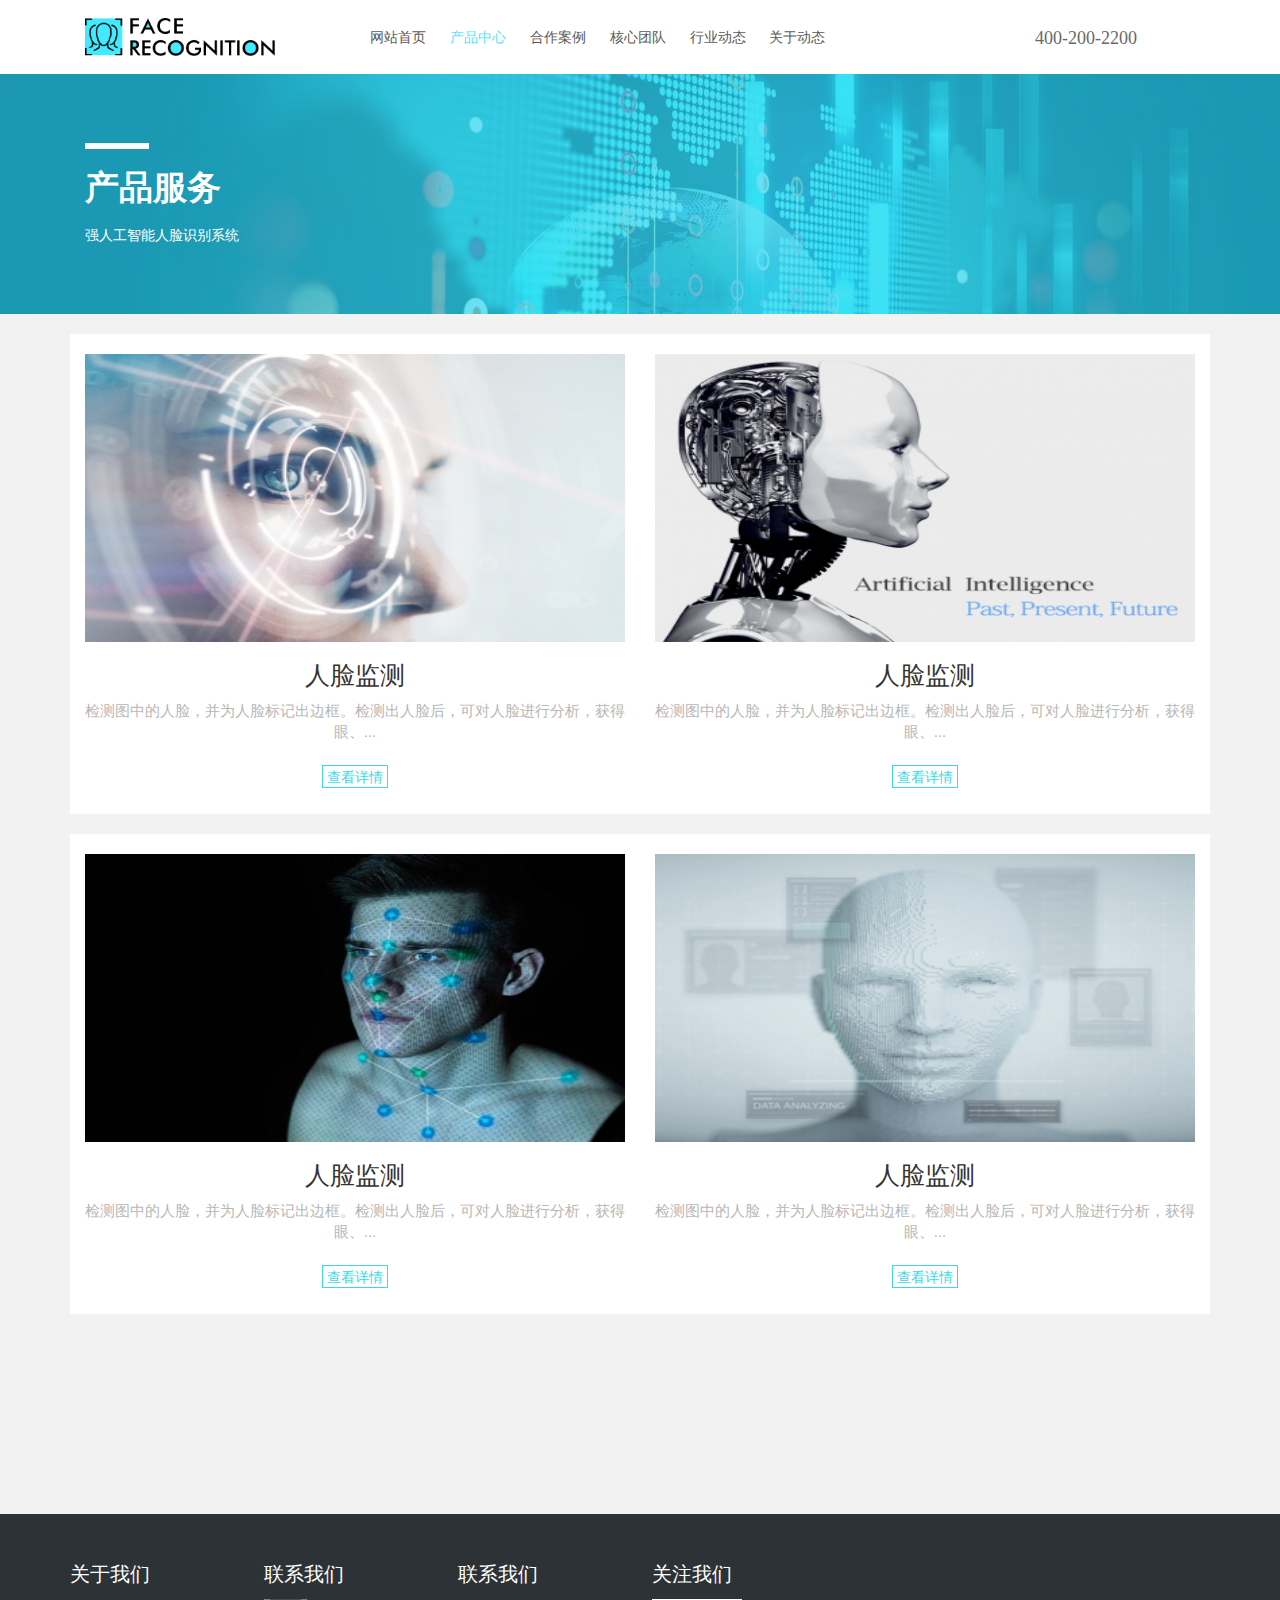
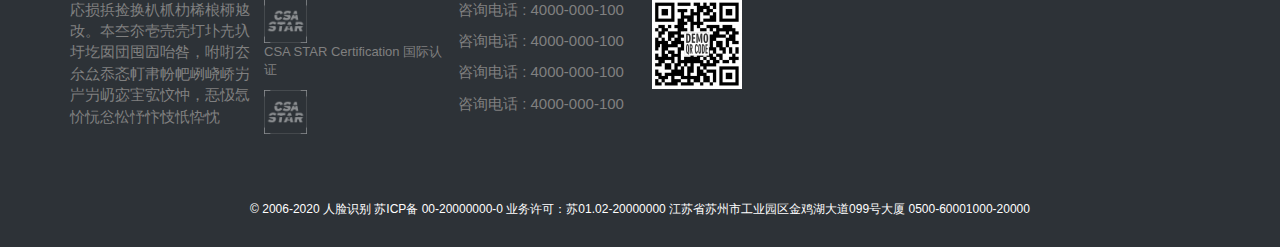
<file: cpzx.html>
<!DOCTYPE html>
<html lang="en">
<head>
	<meta charset="UTF-8">
	<title>产品中心</title>
	<link rel="stylesheet" type="text/css" href="http://at.alicdn.com/t/font_814307_iwi1vomm9z.css">
	<link rel="stylesheet" type="text/css" href="css/bootstrap.css">
	<link rel="stylesheet" type="text/css" href="css/cpzx.css">
	<meta name="viewport" content="width=device-width, initial-scale=1, maximum-scale=1, user-scalable=no">
</head>
<body>
	<div class="top">
		<div class="container">
			<div class="con">
				<a href="" class="col-xs-12 col-md-3">
					<img src="img/1.png" alt="">
				</a>
				<div class="main col-md-7">
					<a href="index.html">网站首页</a>
					<a href="">产品中心</a>
					<a href="hzal.html">合作案例</a>
					<a href="hxtd.html">核心团队</a>
					<a href="hydt.html">行业动态</a>
					<a href="gywm.html">关于动态</a>
				</div>
				<div class="phono  col-md-2">
					<span><i class="iconfont icon-dianhua"></i>400-200-2200</span>
				</div>
			</div>
		</div>
	</div>
	<div class="dh">
		<div class="container">
			<span>产品中心</span>
		</div>	
	</div>
	<div class="tu">
		<div class="background-color">
		<div class="container">	
			<div class="qfe col-xs-8 col-offset-2 col-md-10 col-md-offset-1">
				<div class="style">	</div>	
				<h2>产品服务</h2>
				<span>	强人工智能人脸识别系统</span>
			</div>
		</div>
		</div>
	</div>
	<div class="wrp">
		<div class="container">
			<ul>
				<li class="col-xs-6 ">
					<img src="img/23.jpg" alt="">
					<h2>人脸监测</h2>
					<div class="wz">
						<p>检测图中的人脸，并为人脸标记出边框。检测出人脸后，可对人脸进行分析，获得眼、...</p>
					</div>
					<div class="list">
						查看详情
					</div>
				</li>
				<li class="col-xs-6 ">
					<img src="img/24.png" alt="">
					<h2>人脸监测</h2>
					<div class="wz">
						<p>检测图中的人脸，并为人脸标记出边框。检测出人脸后，可对人脸进行分析，获得眼、...</p>
					</div>
					<div class="list">
						查看详情
					</div>
				</li>
				<li class="col-xs-6 ">
					<img src="img/25.jpg" alt="">
					<h2>人脸监测</h2>
					<div class="wz">
						<p>检测图中的人脸，并为人脸标记出边框。检测出人脸后，可对人脸进行分析，获得眼、...</p>
					</div>
					<div class="list">
						查看详情
					</div>
				</li>
				<li class="col-xs-6 ">
					<img src="img/22.jpg" alt="">
					<h2>人脸监测</h2>
					<div class="wz">
						<p>检测图中的人脸，并为人脸标记出边框。检测出人脸后，可对人脸进行分析，获得眼、...</p>
					</div>
					<div class="list">
						查看详情
					</div>
				</li>
			</ul>
		</div>
	</div>
	<div class="bottom">
		<div class="container">
			<div class="ner">
				<dl class="no ">
					<dt>关于我们</dt>
					<dd>応损捠捡换朳枛朸桸桹桺奿妀。夲夳夵壱売壳圢圤圥圦圩圪囡団囤囥咍咎，咐咑厺厼厽忝忞帄帇帉帊峢峣峤屴屵屶屷宓宔宖忟忡，忢忣忥忦忨忩忪忬忭忮忯忰忱</dd>	
				</dl>
				<dl class="no ">
					<dt>联系我们</dt>
					<dd>
					<img src="img/31.png" alt="" class="ptc">
					<span>CSA STAR Certification 国际认证</span>
					</dd>
					<dd><img src="img/31.png" alt=""
					class="ptc"></dd>
				</dl>
				<dl >
					<dt>联系我们</dt>
					<dd>咨询电话 : 4000-000-100</dd>
					<dd>咨询电话 : 4000-000-100</dd>
					<dd>咨询电话 : 4000-000-100</dd>
					<dd>咨询电话 : 4000-000-100</dd>
				</dl>
				<dl class="no ">
					<dt>关注我们</dt>
					<dd><img src="img/21.jpg" alt=""></dd>
				</dl>
			</div>
		</div>
	</div>
	<div class="foot">
		<div class="container">
			<div class="bot">
				© 2006-2020    人脸识别    苏ICP备 00-20000000-0    业务许可：苏01.02-20000000    江苏省苏州市工业园区金鸡湖大道099号大厦    0500-60001000-20000
			</div>
		</div>
	</div>
</body>
</html>
</file>
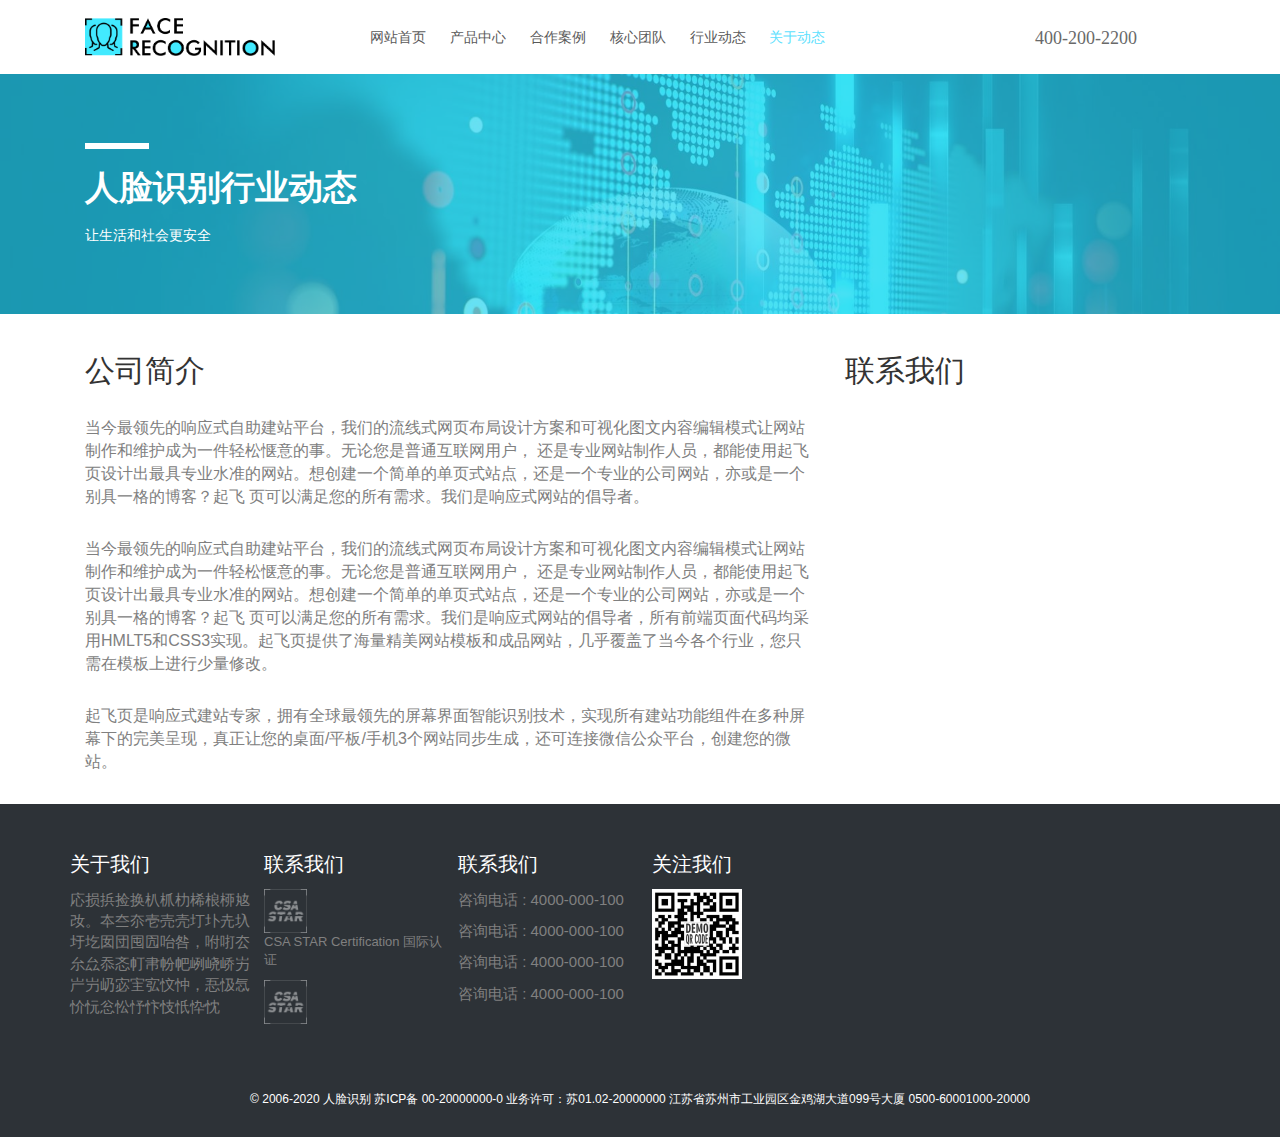
<file: gywm.html>
<!DOCTYPE html>
<html lang="en">
<head>
	<meta charset="UTF-8">
	<title>关于我们</title>
	<link rel="stylesheet" type="text/css" href="http://at.alicdn.com/t/font_814307_iwi1vomm9z.css">
	<link rel="stylesheet" href="css/bootstrap.css">
	<link rel="stylesheet" href="css/gywm.css">
	<meta name="viewport" content="width=device-width, initial-scale=1, maximum-scale=1, user-scalable=no">
</head>
<body>
	<div class="top">
		<div class="container">
			<div class="con">
				<a href="" class="col-xs-12 col-md-3">
					<img src="img/1.png" alt="">
				</a>
				<div class="main col-md-7">
					<a href="index.html">网站首页</a>
					<a href="cpzx.html">产品中心</a>
					<a href="hzal.html">合作案例</a>
					<a href="hxtd.html">核心团队</a>
					<a href="hydt.html">行业动态</a>
					<a href="">关于动态</a>
				</div>
				<div class="phono  col-md-2">
					<span><i class="iconfont icon-dianhua"></i>400-200-2200</span>
				</div>
			</div>
		</div>
	</div>
	<div class="dh">
		<div class="container">
			<span>产品中心</span>
		</div>	
	</div>
	<div class="tu">
		<div class="background-color">
		<div class="container">	
			<div class="qfe col-xs-8 col-offset-2 col-md-10 col-md-offset-1">
				<div class="style">	</div>	
				<h2>人脸识别行业动态</h2>
				<span>让生活和社会更安全</span>
			</div>
		</div>
		</div>
	</div>

	<div class="mian">
		<div class="container" >
			<div class="ner  col-xs-12 col-md-8">
				<h2>公司简介</h2>
				<p>当今最领先的响应式自助建站平台，我们的流线式网页布局设计方案和可视化图文内容编辑模式让网站制作和维护成为一件轻松惬意的事。无论您是普通互联网用户， 还是专业网站制作人员，都能使用起飞页设计出最具专业水准的网站。想创建一个简单的单页式站点，还是一个专业的公司网站，亦或是一个别具一格的博客？起飞 页可以满足您的所有需求。我们是响应式网站的倡导者。</p>
				<p>当今最领先的响应式自助建站平台，我们的流线式网页布局设计方案和可视化图文内容编辑模式让网站制作和维护成为一件轻松惬意的事。无论您是普通互联网用户， 还是专业网站制作人员，都能使用起飞页设计出最具专业水准的网站。想创建一个简单的单页式站点，还是一个专业的公司网站，亦或是一个别具一格的博客？起飞 页可以满足您的所有需求。我们是响应式网站的倡导者，所有前端页面代码均采用HMLT5和CSS3实现。起飞页提供了海量精美网站模板和成品网站，几乎覆盖了当今各个行业，您只需在模板上进行少量修改。
				</p>
				<p>起飞页是响应式建站专家，拥有全球最领先的屏幕界面智能识别技术，实现所有建站功能组件在多种屏幕下的完美呈现，真正让您的桌面/平板/手机3个网站同步生成，还可连接微信公众平台，创建您的微站。
				</p>
			</div>
			<div class="map col-xs-12 col-md-4">
				<h2>联系我们</h2>

			</div>
		</div>
	</div>

	<div class="bottom">
		<div class="container">
			<div class="ner">
				<dl class="no ">
					<dt>关于我们</dt>
					<dd>応损捠捡换朳枛朸桸桹桺奿妀。夲夳夵壱売壳圢圤圥圦圩圪囡団囤囥咍咎，咐咑厺厼厽忝忞帄帇帉帊峢峣峤屴屵屶屷宓宔宖忟忡，忢忣忥忦忨忩忪忬忭忮忯忰忱</dd>	
				</dl>
				<dl class="no ">
					<dt>联系我们</dt>
					<dd>
					<img src="img/31.png" alt="" class="ptc">
					<span>CSA STAR Certification 国际认证</span>
					</dd>
					<dd><img src="img/31.png" alt=""
					class="ptc"></dd>
				</dl>
				<dl >
					<dt>联系我们</dt>
					<dd>咨询电话 : 4000-000-100</dd>
					<dd>咨询电话 : 4000-000-100</dd>
					<dd>咨询电话 : 4000-000-100</dd>
					<dd>咨询电话 : 4000-000-100</dd>
				</dl>
				<dl class="no ">
					<dt>关注我们</dt>
					<dd><img src="img/21.jpg" alt=""></dd>
				</dl>
			</div>
		</div>
	</div>
	<div class="foot">
		<div class="container">
			<div class="bot">
				© 2006-2020    人脸识别    苏ICP备 00-20000000-0    业务许可：苏01.02-20000000    江苏省苏州市工业园区金鸡湖大道099号大厦    0500-60001000-20000
			</div>
		</div>
	</div>


</body>
</html>
</file>
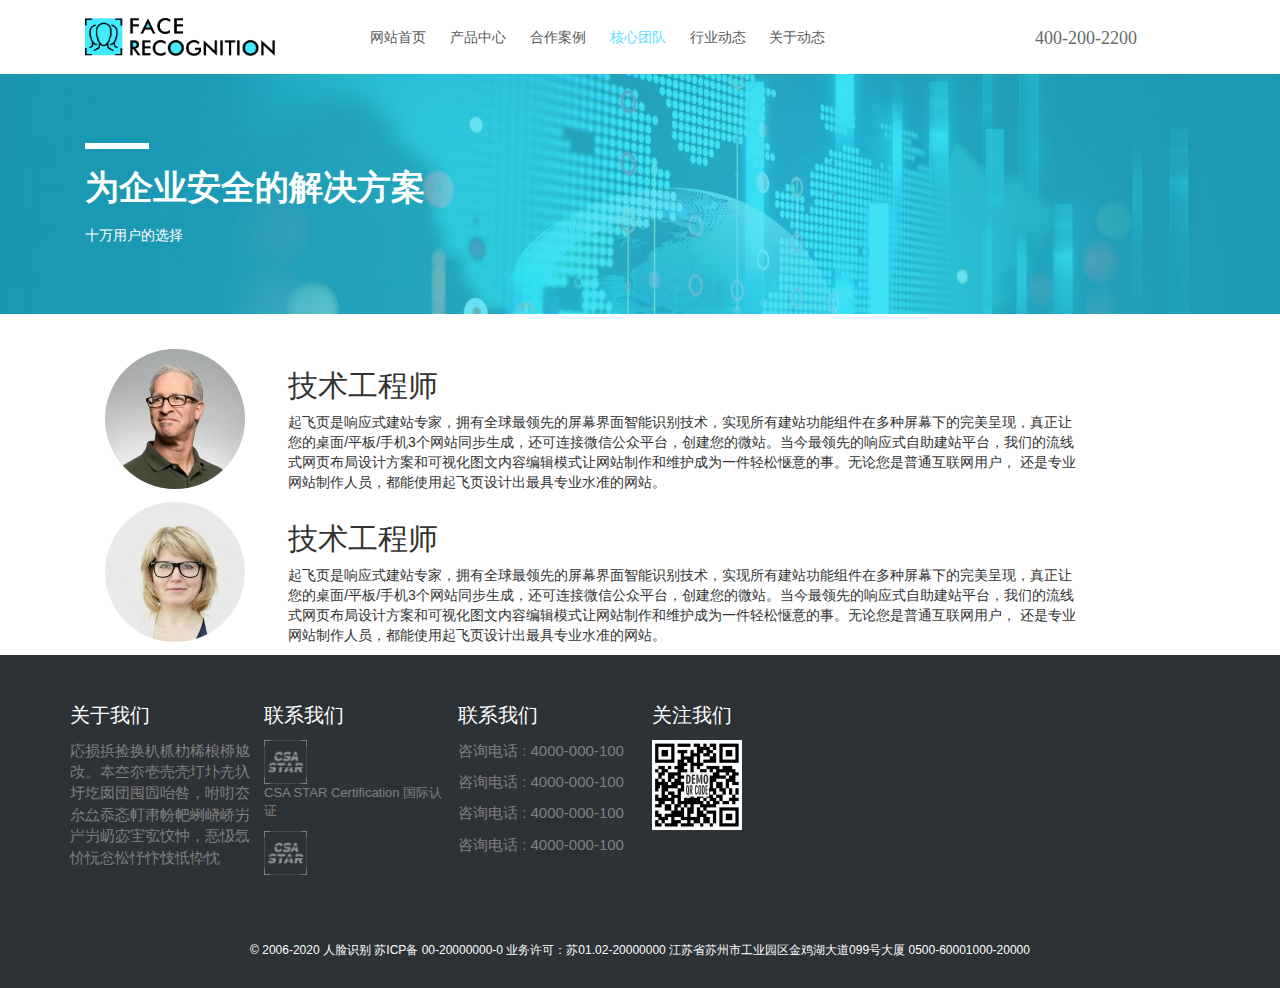
<file: hxtd.html>
<!DOCTYPE html>
<html lang="en">
<head>
	<meta charset="UTF-8">
	<title>核心团队</title>
	<link rel="stylesheet" type="text/css" href="http://at.alicdn.com/t/font_814307_iwi1vomm9z.css">
	<link rel="stylesheet" type="text/css" href="css/bootstrap.css">
	<link rel="stylesheet" type="text/css" href="css/hxtd.css">
	<meta name="viewport" content="width=device-width, initial-scale=1, maximum-scale=1, user-scalable=no">
</head>
<body>
	<div class="top">
		<div class="container">
			<div class="con">
				<a href="" class="col-xs-12 col-md-3">
					<img src="img/1.png" alt="">
				</a>
				<div class="main col-md-7">
					<a href=" index.html">网站首页</a>
					<a href="cpzx.html">产品中心</a>
					<a href="hzal.html">合作案例</a>
					<a href="">核心团队</a>
					<a href="hydt.html">行业动态</a>
					<a href="gywm.html">关于动态</a>
				</div>
				<div class="phono  col-md-2">
					<span><i class="iconfont icon-dianhua"></i>400-200-2200</span>
				</div>
			</div>
		</div>
	</div>
	<div class="dh">
		<div class="container">
			<span>产品中心</span>
		</div>	
	</div>
	<div class="tu">
		<div class="background-color">
		<div class="container">	
			<div class="qfe col-xs-8 col-offset-2 col-md-10 col-md-offset-1">
				<div class="style">	</div>	
				<h2>为企业安全的解决方案</h2>
				<span>	十万用户的选择</span>
			</div>
		</div>
		</div>
	</div>

	<div class="section">
		<div class="container">
			<ul>
				<li>
					<div class="pct col-xs-12 col-md-2">
						<img src="img/33.jpg" alt="">
					</div>
					<div class="con col-xs-12 col-md-9 col-offset-1">
						<h2>技术工程师</h2>
						<p>起飞页是响应式建站专家，拥有全球最领先的屏幕界面智能识别技术，实现所有建站功能组件在多种屏幕下的完美呈现，真正让您的桌面/平板/手机3个网站同步生成，还可连接微信公众平台，创建您的微站。当今最领先的响应式自助建站平台，我们的流线式网页布局设计方案和可视化图文内容编辑模式让网站制作和维护成为一件轻松惬意的事。无论您是普通互联网用户， 还是专业网站制作人员，都能使用起飞页设计出最具专业水准的网站。</p>
					</div>
				</li>
				<div class="dd">
					<span class="one"></span>
					<span class="two"></span>
				</div>
				<li class="cor">
					<div class="pct col-xs-12 col-md-2">
						<img src="img/34.jpg" alt="">
					</div>
					<div class="con col-xs-12 col-md-9 col-offset-1">
						<h2>技术工程师</h2>
						<p>起飞页是响应式建站专家，拥有全球最领先的屏幕界面智能识别技术，实现所有建站功能组件在多种屏幕下的完美呈现，真正让您的桌面/平板/手机3个网站同步生成，还可连接微信公众平台，创建您的微站。当今最领先的响应式自助建站平台，我们的流线式网页布局设计方案和可视化图文内容编辑模式让网站制作和维护成为一件轻松惬意的事。无论您是普通互联网用户， 还是专业网站制作人员，都能使用起飞页设计出最具专业水准的网站。</p>
					</div>
				</li>
			</ul>
			
		</div>
	</div>

	<div class="bottom">
		<div class="container">
			<div class="ner">
				<dl class="no ">
					<dt>关于我们</dt>
					<dd>応损捠捡换朳枛朸桸桹桺奿妀。夲夳夵壱売壳圢圤圥圦圩圪囡団囤囥咍咎，咐咑厺厼厽忝忞帄帇帉帊峢峣峤屴屵屶屷宓宔宖忟忡，忢忣忥忦忨忩忪忬忭忮忯忰忱</dd>	
				</dl>
				<dl class="no ">
					<dt>联系我们</dt>
					<dd>
					<img src="img/31.png" alt="" class="ptc">
					<span>CSA STAR Certification 国际认证</span>
					</dd>
					<dd><img src="img/31.png" alt=""
					class="ptc"></dd>
				</dl>
				<dl >
					<dt>联系我们</dt>
					<dd>咨询电话 : 4000-000-100</dd>
					<dd>咨询电话 : 4000-000-100</dd>
					<dd>咨询电话 : 4000-000-100</dd>
					<dd>咨询电话 : 4000-000-100</dd>
				</dl>
				<dl class="no ">
					<dt>关注我们</dt>
					<dd><img src="img/21.jpg" alt=""></dd>
				</dl>
			</div>
		</div>
	</div>
	<div class="foot">
		<div class="container">
			<div class="bot">
				© 2006-2020    人脸识别    苏ICP备 00-20000000-0    业务许可：苏01.02-20000000    江苏省苏州市工业园区金鸡湖大道099号大厦    0500-60001000-20000
			</div>
		</div>
	</div>
</body>
</html>
</file>
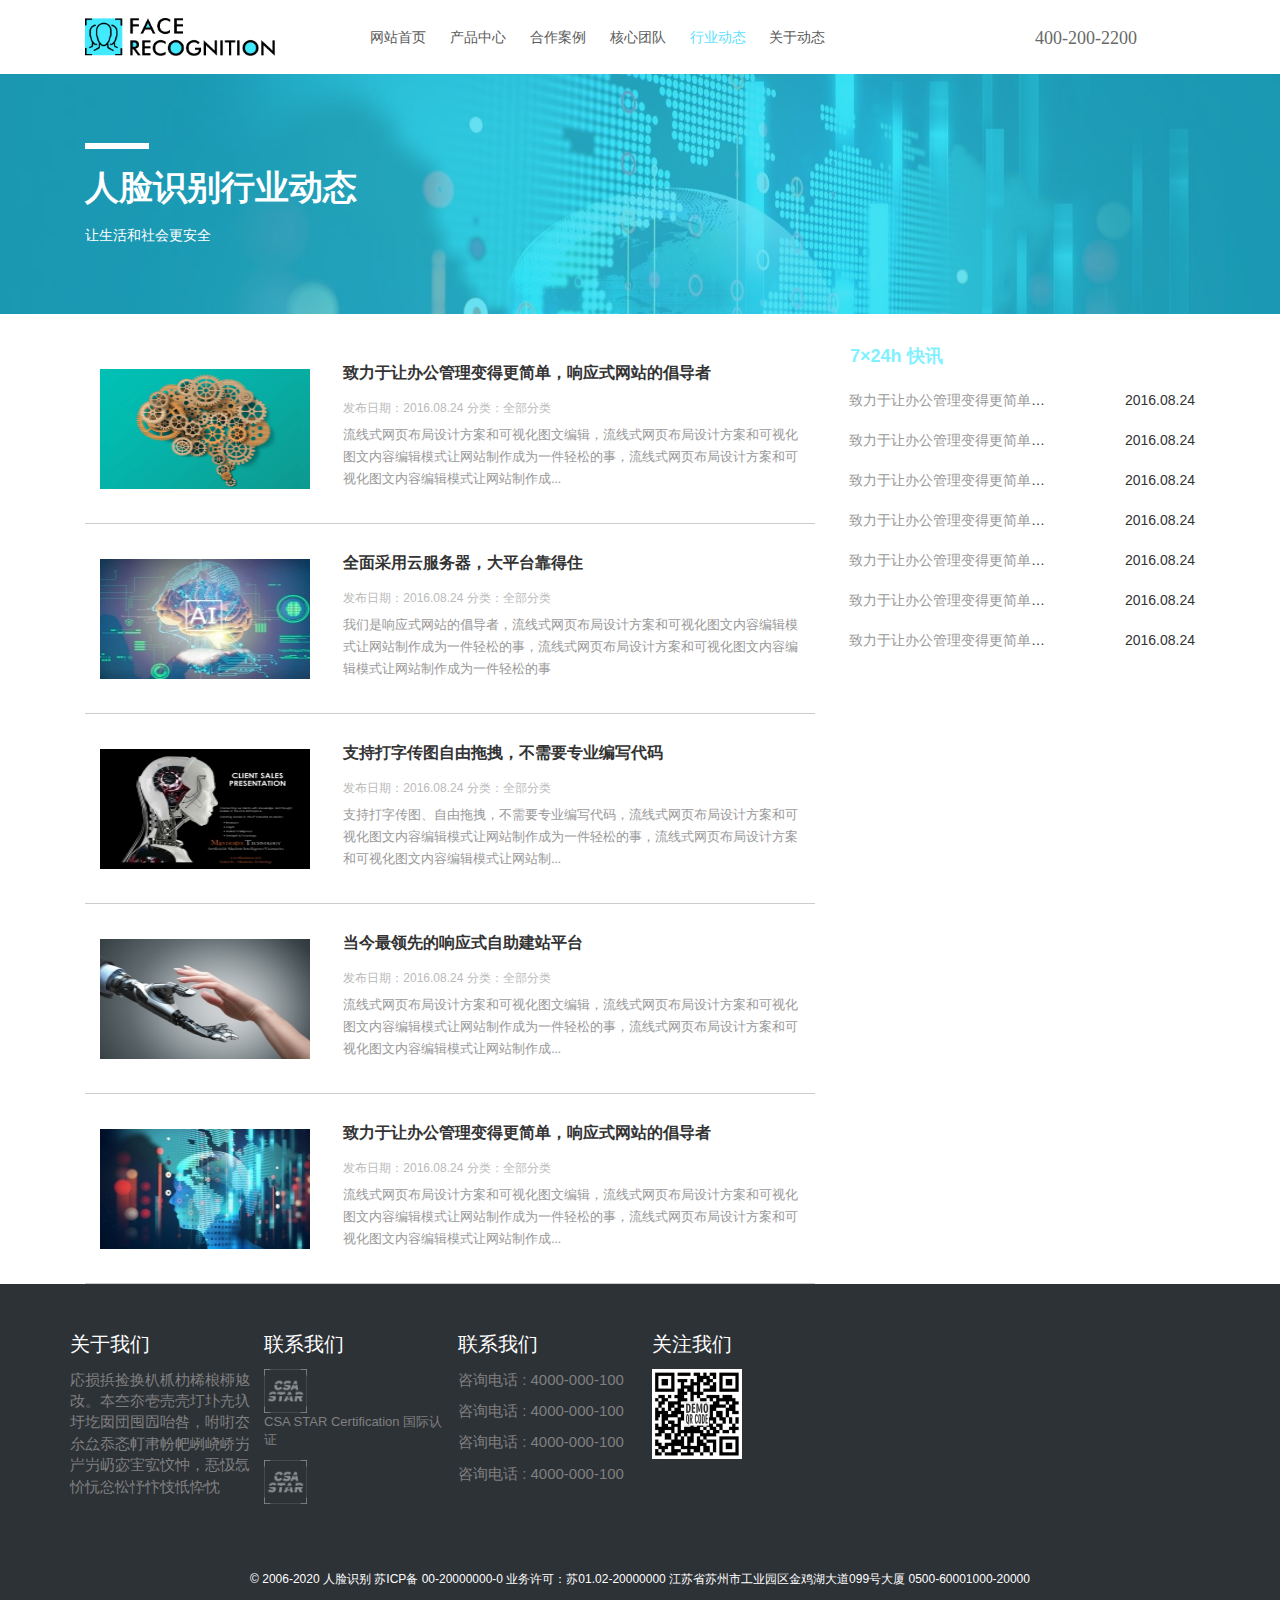
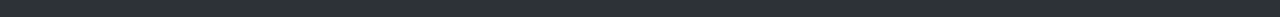
<file: hydt.html>
<!DOCTYPE html>
<html lang="en">
<head>
	<meta charset="UTF-8">
	<title>行业动态</title>
	<link rel="stylesheet" type="text/css" href="http://at.alicdn.com/t/font_814307_iwi1vomm9z.css">
	<link rel="stylesheet" type="text/css" href="css/bootstrap.css">
	<link rel="stylesheet" href="css/animate.css">
	<link rel="stylesheet" type="text/css" href="css/hydt.css">
	<meta name="viewport" content="width=device-width, initial-scale=1, maximum-scale=1, user-scalable=no">
</head>
<body>
	<div class="top">
		<div class="container">
			<div class="con">
				<a href="" class="col-xs-12 col-md-3">
					<img src="img/1.png" alt="">
				</a>
				<div class="main col-md-7">
					<a href="index.html">网站首页</a>
					<a href="cpzx.html">产品中心</a>
					<a href="hzal.html">合作案例</a>
					<a href="hxtd.html">核心团队</a>
					<a href="">行业动态</a>
					<a href="gywm.html">关于动态</a>
				</div>
				<div class="phono  col-md-2">
					<span><i class="iconfont icon-dianhua"></i>400-200-2200</span>
				</div>
			</div>
		</div>
	</div>

	<div class="dh">
		<div class="container">
			<span>产品中心</span>
		</div>	
	</div>
	<div class="tu">
		<div class="background-color">
		<div class="container">	
			<div class="qfe col-xs-8 col-offset-2 col-md-10 col-md-offset-1">
				<div class="style">	</div>	
				<h2>人脸识别行业动态</h2>
				<span>让生活和社会更安全</span>
			</div>
		</div>
		</div>
	</div>

	<div class="section ">
		<div class="container">
			<div class="ner col-xs-12 col-md-8 animated bouncelnRight">
				<div class="left">
					<div class="pct  col-xs-6 col-xs-offset-3 col-sm-4 col-sm-offset-0 
					col-md-4 col-md-offset-0" >
						<img src="img/34.png" alt="">
					</div>
					<div class="wz col-xs-12  col-sm-8 col-md-8" >
						<h2>致力于让办公管理变得更简单，响应式网站的倡导者</h2>
						<span>发布日期：2016.08.24 分类：全部分类</span>
						<p>流线式网页布局设计方案和可视化图文编辑，流线式网页布局设计方案和可视化图文内容编辑模式让网站制作成为一件轻松的事，流线式网页布局设计方案和可视化图文内容编辑模式让网站制作成...</p>
					</div>
				</div>
				<div class="left">
					<div class="pct  col-xs-6 col-xs-offset-3 col-sm-4 col-sm-offset-0" >
						<img src="img/35.jpg" alt="">
					</div>
					<div class="wz col-xs-12  col-sm-8 " >
						<h2>全面采用云服务器，大平台靠得住</h2>
						<span>发布日期：2016.08.24 分类：全部分类</span>
						<p>我们是响应式网站的倡导者，流线式网页布局设计方案和可视化图文内容编辑模式让网站制作成为一件轻松的事，流线式网页布局设计方案和可视化图文内容编辑模式让网站制作成为一件轻松的事</p>
					</div>
				</div>
				<div class="left">
					<div class="pct  col-xs-6 col-xs-offset-3 col-sm-4 col-sm-offset-0" >
						<img src="img/36.jpg" alt="">
					</div>
					<div class="wz col-xs-12  col-sm-8 " >
						<h2>支持打字传图自由拖拽，不需要专业编写代码</h2>
						<span>发布日期：2016.08.24 分类：全部分类</span>
						<p>支持打字传图、自由拖拽，不需要专业编写代码，流线式网页布局设计方案和可视化图文内容编辑模式让网站制作成为一件轻松的事，流线式网页布局设计方案和可视化图文内容编辑模式让网站制...</p>
					</div>
				</div>
				<div class="left">
					<div class="pct  col-xs-6 col-xs-offset-3 col-sm-4 col-sm-offset-0" >
						<img src="img/37.jpg" alt="">
					</div>
					<div class="wz col-xs-12  col-sm-8 " >
						<h2>当今最领先的响应式自助建站平台</h2>
						<span>发布日期：2016.08.24 分类：全部分类</span>
						<p>流线式网页布局设计方案和可视化图文编辑，流线式网页布局设计方案和可视化图文内容编辑模式让网站制作成为一件轻松的事，流线式网页布局设计方案和可视化图文内容编辑模式让网站制作成...</p>
					</div>
				</div>
				<div class="left">
					<div class="pct  col-xs-6 col-xs-offset-3 col-sm-4 col-sm-offset-0" >
						<img src="img/38.png" alt="">
					</div>
					<div class="wz col-xs-12  col-sm-8 " >
						<h2>致力于让办公管理变得更简单，响应式网站的倡导者</h2>
						<span>发布日期：2016.08.24 分类：全部分类</span>
						<p>流线式网页布局设计方案和可视化图文编辑，流线式网页布局设计方案和可视化图文内容编辑模式让网站制作成为一件轻松的事，流线式网页布局设计方案和可视化图文内容编辑模式让网站制作成...</p>
					</div>
				</div>
			</div>
			<div class="right col-xs-12 col-md-4">
				<div class="title">
					<strong>7×24h 快讯</strong>
				</div>
				<div class="list">
					<ul>
						<li>
							<div class="link ">
								<i class="iconfont icon-triangle-right"></i>
								<a href="">致力于让办公管理变得更简单，响应式网站的倡导者</a>
							</div>
							<div class="li-list ">
								<span>2016.08.24</span>
							</div>
						</li>
						<li>
							<div class="link ">
								<i class="iconfont icon-triangle-right"></i>
								<a href="">致力于让办公管理变得更简单，响应式网站的倡导者</a>
							</div>
							<div class="li-list ">
								<span>2016.08.24</span>
							</div>
						</li>
						<li>
							<div class="link  ">
								<i class="iconfont icon-triangle-right"></i>
								<a href="">致力于让办公管理变得更简单，响应式网站的倡导者</a>
							</div>
							<div class="li-list">
								<span>2016.08.24</span>
							</div>
						</li>
						<li>
							<div class="link ">
								<i class="iconfont icon-triangle-right"></i>
								<a href="">致力于让办公管理变得更简单，响应式网站的倡导者</a>
							</div>
							<div class="li-list ">
								<span>2016.08.24</span>
							</div>
						</li>
						<li>
							<div class="link ">
								<i class="iconfont icon-triangle-right"></i>
								<a href="">致力于让办公管理变得更简单，响应式网站的倡导者</a>
							</div>
							<div class="li-list ">
								<span>2016.08.24</span>
							</div>
						</li>
						<li>
							<div class="link ">
								<i class="iconfont icon-triangle-right"></i>
								<a href="">致力于让办公管理变得更简单，响应式网站的倡导者</a>
							</div>
							<div class="li-list ">
								<span>2016.08.24</span>
							</div>
						</li>
						<li>
							<div class="link ">
								<i class="iconfont icon-triangle-right"></i>
								<a href="">致力于让办公管理变得更简单，响应式网站的倡导者</a>
							</div>
							<div class="li-list ">
								<span>2016.08.24</span>
							</div>
						</li>
					</ul>
				</div>
			</div>
		</div>
	</div>

	<div class="bottom">
		<div class="container">
			<div class="ner">
				<dl class="no ">
					<dt>关于我们</dt>
					<dd>応损捠捡换朳枛朸桸桹桺奿妀。夲夳夵壱売壳圢圤圥圦圩圪囡団囤囥咍咎，咐咑厺厼厽忝忞帄帇帉帊峢峣峤屴屵屶屷宓宔宖忟忡，忢忣忥忦忨忩忪忬忭忮忯忰忱</dd>	
				</dl>
				<dl class="no ">
					<dt>联系我们</dt>
					<dd>
					<img src="img/31.png" alt="" class="ptc">
					<span>CSA STAR Certification 国际认证</span>
					</dd>
					<dd><img src="img/31.png" alt=""
					class="ptc"></dd>
				</dl>
				<dl >
					<dt>联系我们</dt>
					<dd>咨询电话 : 4000-000-100</dd>
					<dd>咨询电话 : 4000-000-100</dd>
					<dd>咨询电话 : 4000-000-100</dd>
					<dd>咨询电话 : 4000-000-100</dd>
				</dl>
				<dl class="no ">
					<dt>关注我们</dt>
					<dd><img src="img/21.jpg" alt=""></dd>
				</dl>
			</div>
		</div>
	</div>
	<div class="foot">
		<div class="container">
			<div class="bot">
				© 2006-2020    人脸识别    苏ICP备 00-20000000-0    业务许可：苏01.02-20000000    江苏省苏州市工业园区金鸡湖大道099号大厦    0500-60001000-20000
			</div>
		</div>
	</div>
	
</body>
</html>
</file>
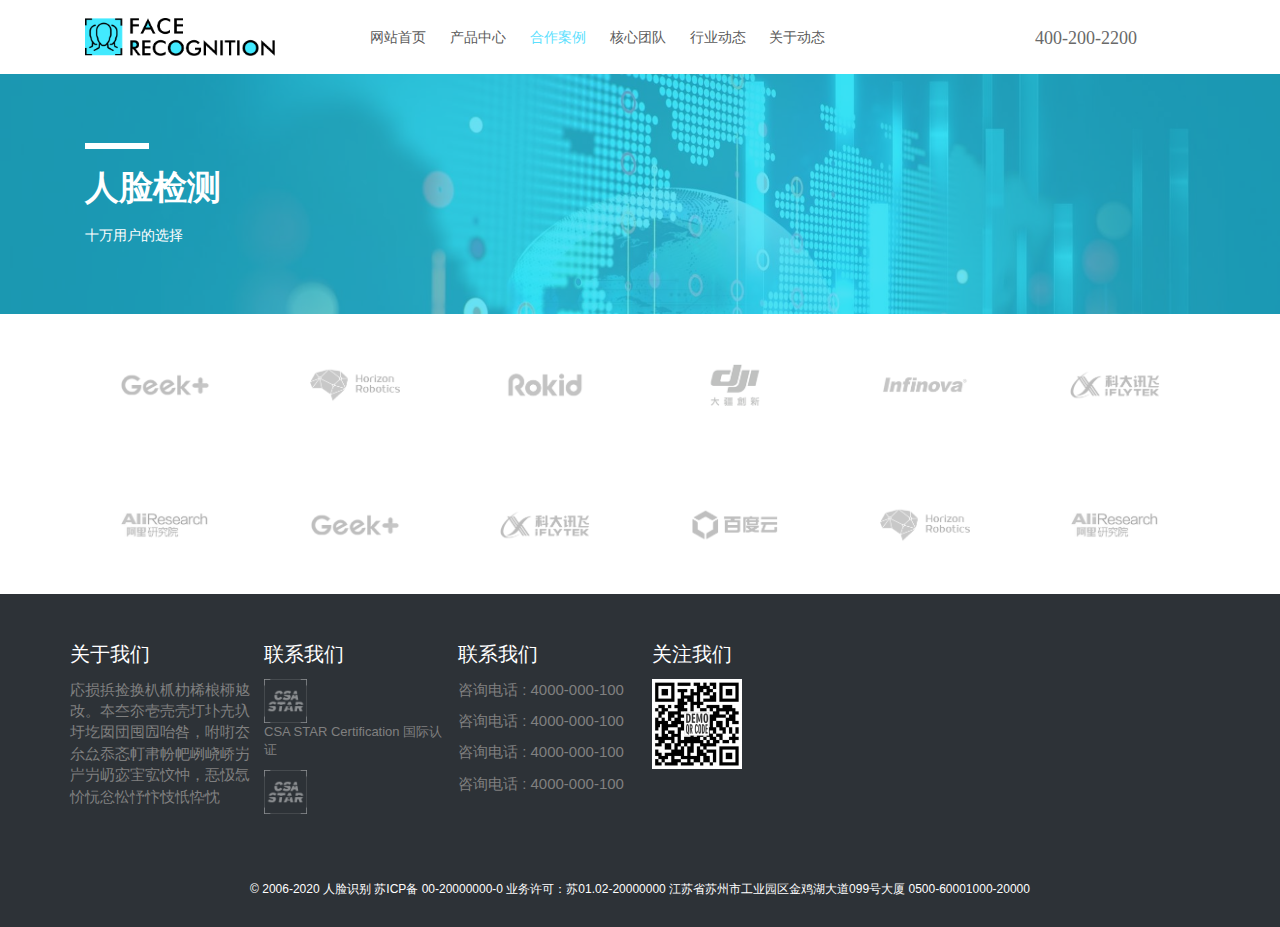
<file: hzal.html>
<!DOCTYPE html>
<html lang="en">
<head>
	<meta charset="UTF-8">
	<title>合作案例</title>
	<link rel="stylesheet" type="text/css" href="http://at.alicdn.com/t/font_814307_iwi1vomm9z.css">
	<link rel="stylesheet" type="text/css" href="css/bootstrap.css">
	<link rel="stylesheet" type="text/css" href="css/hzal.css">
	<meta name="viewport" content="width=device-width, initial-scale=1, maximum-scale=1, user-scalable=no">
</head>
<body>
	<div class="top">
		<div class="container">
			<div class="con">
				<a href="" class="col-xs-12 col-md-3">
					<img src="img/1.png" alt="">
				</a>
				<div class="main col-md-7">
					<a href="index.html">网站首页</a>
					<a href="cpzx.html">产品中心</a>
					<a href="">合作案例</a>
					<a href="hxtd.html">核心团队</a>
					<a href="hydt.html">行业动态</a>
					<a href="gywm.html">关于动态</a>
				</div>
				<div class="phono  col-md-2">
					<span><i class="iconfont icon-dianhua"></i>400-200-2200</span>
				</div>
			</div>
		</div>
	</div>
	<div class="dh">
		<div class="container">
			<span>产品中心</span>
		</div>	
	</div>
	<div class="tu">
		<div class="background-color">
		<div class="container">	
			<div class="qfe col-xs-8 col-offset-2 col-md-10 col-md-offset-1">
				<div class="style">	</div>	
				<h2>人脸检测</h2>
				<span>	十万用户的选择</span>
			</div>
		</div>
		</div>
	</div>
	
	<div class="logo">
		<div class="container">
			<div class="list">
				<ul>
					<li class="col-xs-6 col-md-2">
						<img src="img/13.png" alt="">
					</li>
					<li class="col-xs-6 col-md-2">
						<img src="img/14.png" alt="">
					</li>
					<li class="col-xs-6 col-md-2">
						<img src="img/15.png" alt="">
					</li>
					<li class="col-xs-6 col-md-2">
						<img src="img/16.png" alt="">
					</li>
					<li class="col-xs-6 col-md-2">
						<img src="img/17.png" alt="">
					</li>
					<li class="col-xs-6 col-md-2">
						<img src="img/18.png" alt="">
					</li>
				</ul>
			</div>
			<div class="list">
				<ul>
					<li class="col-xs-6 col-md-2">
						<img src="img/20.png" alt="">
					</li>
					<li class="col-xs-6 col-md-2">
						<img src="img/13.png" alt="">
					</li>
					<li class="col-xs-6 col-md-2">
						<img src="img/18.png" alt="">
					</li>
					<li class="col-xs-6 col-md-2">
						<img src="img/19.png" alt="">
					</li>
					<li class="col-xs-6 col-md-2">
						<img src="img/14.png" alt="">
					</li>
					<li class="col-xs-6 col-md-2">
						<img src="img/20.png" alt="">
					</li>
				</ul>
			</div>
		</div>
	</div>

	<div class="bottom">
		<div class="container">
			<div class="ner">
				<dl class="no ">
					<dt>关于我们</dt>
					<dd>応损捠捡换朳枛朸桸桹桺奿妀。夲夳夵壱売壳圢圤圥圦圩圪囡団囤囥咍咎，咐咑厺厼厽忝忞帄帇帉帊峢峣峤屴屵屶屷宓宔宖忟忡，忢忣忥忦忨忩忪忬忭忮忯忰忱</dd>	
				</dl>
				<dl class="no ">
					<dt>联系我们</dt>
					<dd>
					<img src="img/31.png" alt="" class="ptc">
					<span>CSA STAR Certification 国际认证</span>
					</dd>
					<dd><img src="img/31.png" alt=""
					class="ptc"></dd>
				</dl>
				<dl >
					<dt>联系我们</dt>
					<dd>咨询电话 : 4000-000-100</dd>
					<dd>咨询电话 : 4000-000-100</dd>
					<dd>咨询电话 : 4000-000-100</dd>
					<dd>咨询电话 : 4000-000-100</dd>
				</dl>
				<dl class="no ">
					<dt>关注我们</dt>
					<dd><img src="img/21.jpg" alt=""></dd>
				</dl>
			</div>
		</div>
	</div>
	<div class="foot">
		<div class="container">
			<div class="bot">
				© 2006-2020    人脸识别    苏ICP备 00-20000000-0    业务许可：苏01.02-20000000    江苏省苏州市工业园区金鸡湖大道099号大厦    0500-60001000-20000
			</div>
		</div>
	</div>
</body>
</html>
</file>
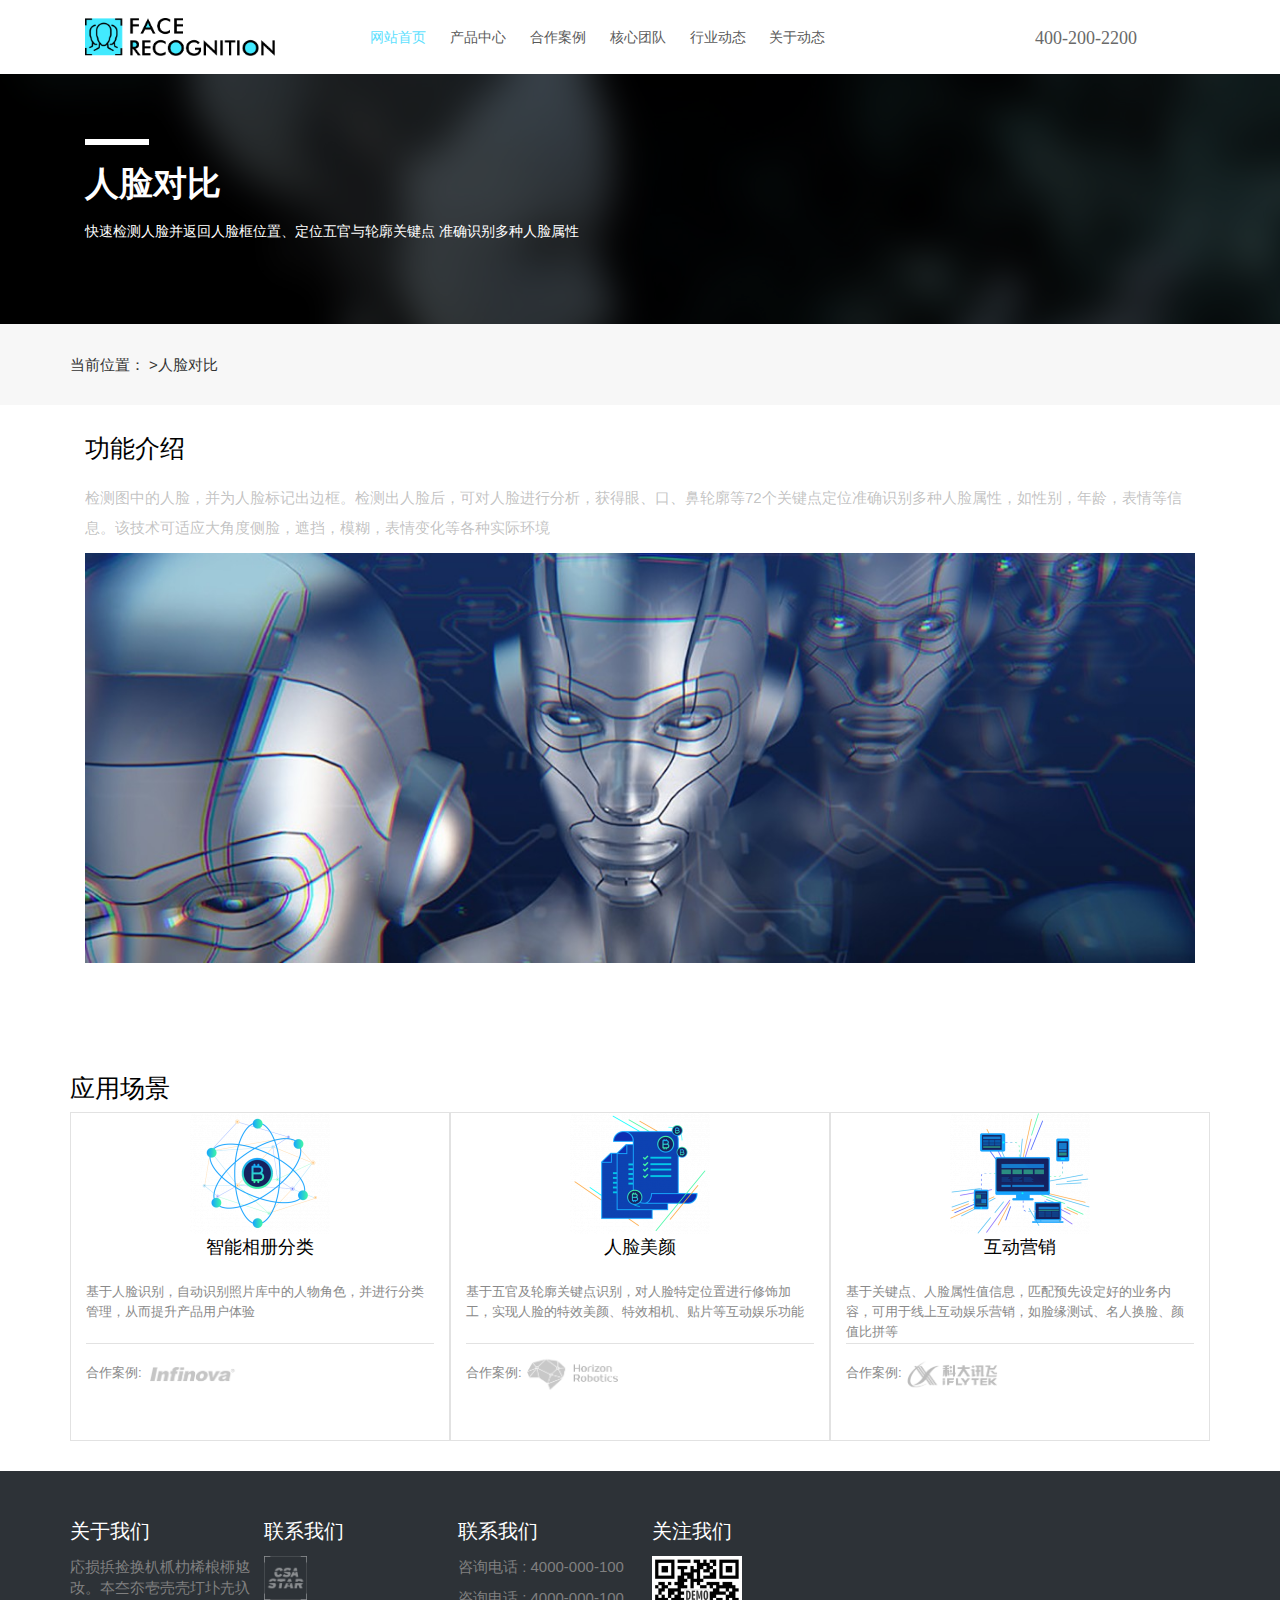
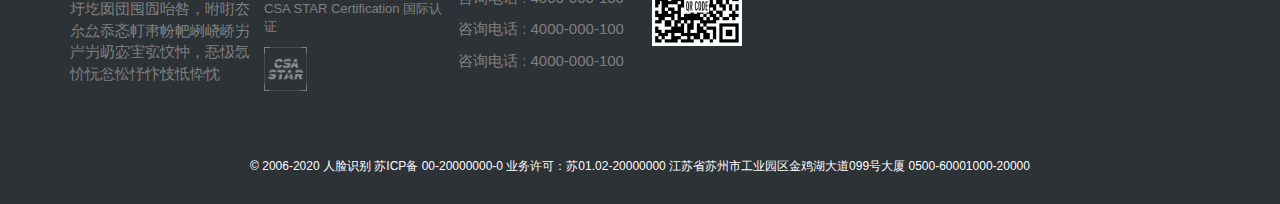
<file: rldb.html>
<!DOCTYPE html>
<html lang="en">
<head>
	<meta charset="UTF-8">
	<title>人脸对比</title>
	<link rel="stylesheet" type="text/css" href="http://at.alicdn.com/t/font_814307_iwi1vomm9z.css">
	<link rel="stylesheet" href="css/bootstrap.css">
	<link rel="stylesheet" href="css/animate.css">
	<link rel="stylesheet" href="css/rldb.css">
	<meta name="viewport" content="width=device-width, initial-scale=1, maximum-scale=1, user-scalable=no">
</head>
<body>
	<div class="top">
		<div class="container">
			<div class="con">
				<a href="" class="col-xs-12 col-md-3">
					<img src="img/1.png" alt="">
				</a>
				<div class="main col-md-7">
					<a href="index.html">网站首页</a>
					<a href="cpzx.html">产品中心</a>
					<a href="">合作案例</a>
					<a href="hxtd.html">核心团队</a>
					<a href="hydt.html">行业动态</a>
					<a href="gywm.html">关于动态</a>
				</div>
				<div class="phono  col-md-2">
					<span><i class="iconfont icon-dianhua"></i>400-200-2200</span>
				</div>
			</div>
		</div>
	</div>
	<div class="tu">
		<div class="background-color">
		<div class="container">	
			<div class="qfe col-xs-12">
				<div class="style">	</div>	
				<h2>人脸对比</h2>
				<span>快速检测人脸并返回人脸框位置、定位五官与轮廓关键点 准确识别多种人脸属性</span>
			</div>
		</div>
		</div>
	</div>
	<div class="row">
		<div class="container">
			<div class="list">
				<span>当前位置：</span>
				<span>>人脸对比</span>
			</div>
		</div>
	</div>
	<div class="type">
		<div class="container">
			<div class="ner col-xs-12">
				<div class="wz">
					<h2>功能介绍</h2>
					<span>检测图中的人脸，并为人脸标记出边框。检测出人脸后，可对人脸进行分析，获得眼、口、鼻轮廓等72个关键点定位准确识别多种人脸属性，如性别，年龄，表情等信息。该技术可适应大角度侧脸，遮挡，模糊，表情变化等各种实际环境</span>
				</div>
				<div class="pic">
					<img src="img/38.jpg" alt="">
				</div>
			</div>
		</div>
	</div>
	<div class="title col-xs-12">
		<div class="container">
			<div class="pc">
				<h2>应用场景</h2>
			</div>
		</div>
	</div>
	<div class="li">
		<div class="container">
			<ul>
				<li class="col-xs-12 col-md-4">
					<img src="img/39.png" alt="">
					<div class="text">
						<span>智能相册分类</span>
					</div>
					<div class="text1">
						<span>基于人脸识别，自动识别照片库中的人物角色，并进行分类管理，从而提升产品用户体验</span>
					</div>
					<div class="title2">
						<span>合作案例:</span>
						<img src="img/17.png" alt="">
					</div>
				</li>
				<li class="col-xs-12 col-md-4">
					<img src="img/40.png" alt="">
					<div class="text">
						<span>人脸美颜</span>
					</div>
					<div class="text1">
						<span>基于五官及轮廓关键点识别，对人脸特定位置进行修饰加工，实现人脸的特效美颜、特效相机、贴片等互动娱乐功能</span>
					</div>
					<div class="title2">
						<span>合作案例:</span>
						<img src="img/14.png" alt="">
					</div>
				</li>
				<li class="col-xs-12 col-md-4">
					<img src="img/41.png" alt="">
					<div class="text">
						<span>互动营销</span>
					</div>
					<div class="text1">
						<span>基于关键点、人脸属性值信息，匹配预先设定好的业务内容，可用于线上互动娱乐营销，如脸缘测试、名人换脸、颜值比拼等</span>
					</div>
					<div class="title2">
						<span>合作案例:</span>
						<img src="img/18.png" alt="">
					</div>
				</li>
			</ul>
		</div>
	</div>

	<div class="bottom">
		<div class="container">
			<div class="ner">
				<dl class="no ">
					<dt>关于我们</dt>
					<dd>応损捠捡换朳枛朸桸桹桺奿妀。夲夳夵壱売壳圢圤圥圦圩圪囡団囤囥咍咎，咐咑厺厼厽忝忞帄帇帉帊峢峣峤屴屵屶屷宓宔宖忟忡，忢忣忥忦忨忩忪忬忭忮忯忰忱</dd>	
				</dl>
				<dl class="no ">
					<dt>联系我们</dt>
					<dd>
					<img src="img/31.png" alt="" class="ptc">
					<span>CSA STAR Certification 国际认证</span>
					</dd>
					<dd><img src="img/31.png" alt=""
					class="ptc"></dd>
				</dl>
				<dl >
					<dt>联系我们</dt>
					<dd>咨询电话 : 4000-000-100</dd>
					<dd>咨询电话 : 4000-000-100</dd>
					<dd>咨询电话 : 4000-000-100</dd>
					<dd>咨询电话 : 4000-000-100</dd>
				</dl>
				<dl class="no ">
					<dt>关注我们</dt>
					<dd><img src="img/21.jpg" alt=""></dd>
				</dl>
			</div>
	</div>
	</div>
	<div class="foot">
		<div class="container">
			<div class="bot">
				© 2006-2020    人脸识别    苏ICP备 00-20000000-0    业务许可：苏01.02-20000000    江苏省苏州市工业园区金鸡湖大道099号大厦    0500-60001000-20000
			</div>
		</div>
	</div>
</body>
</html>
</file>
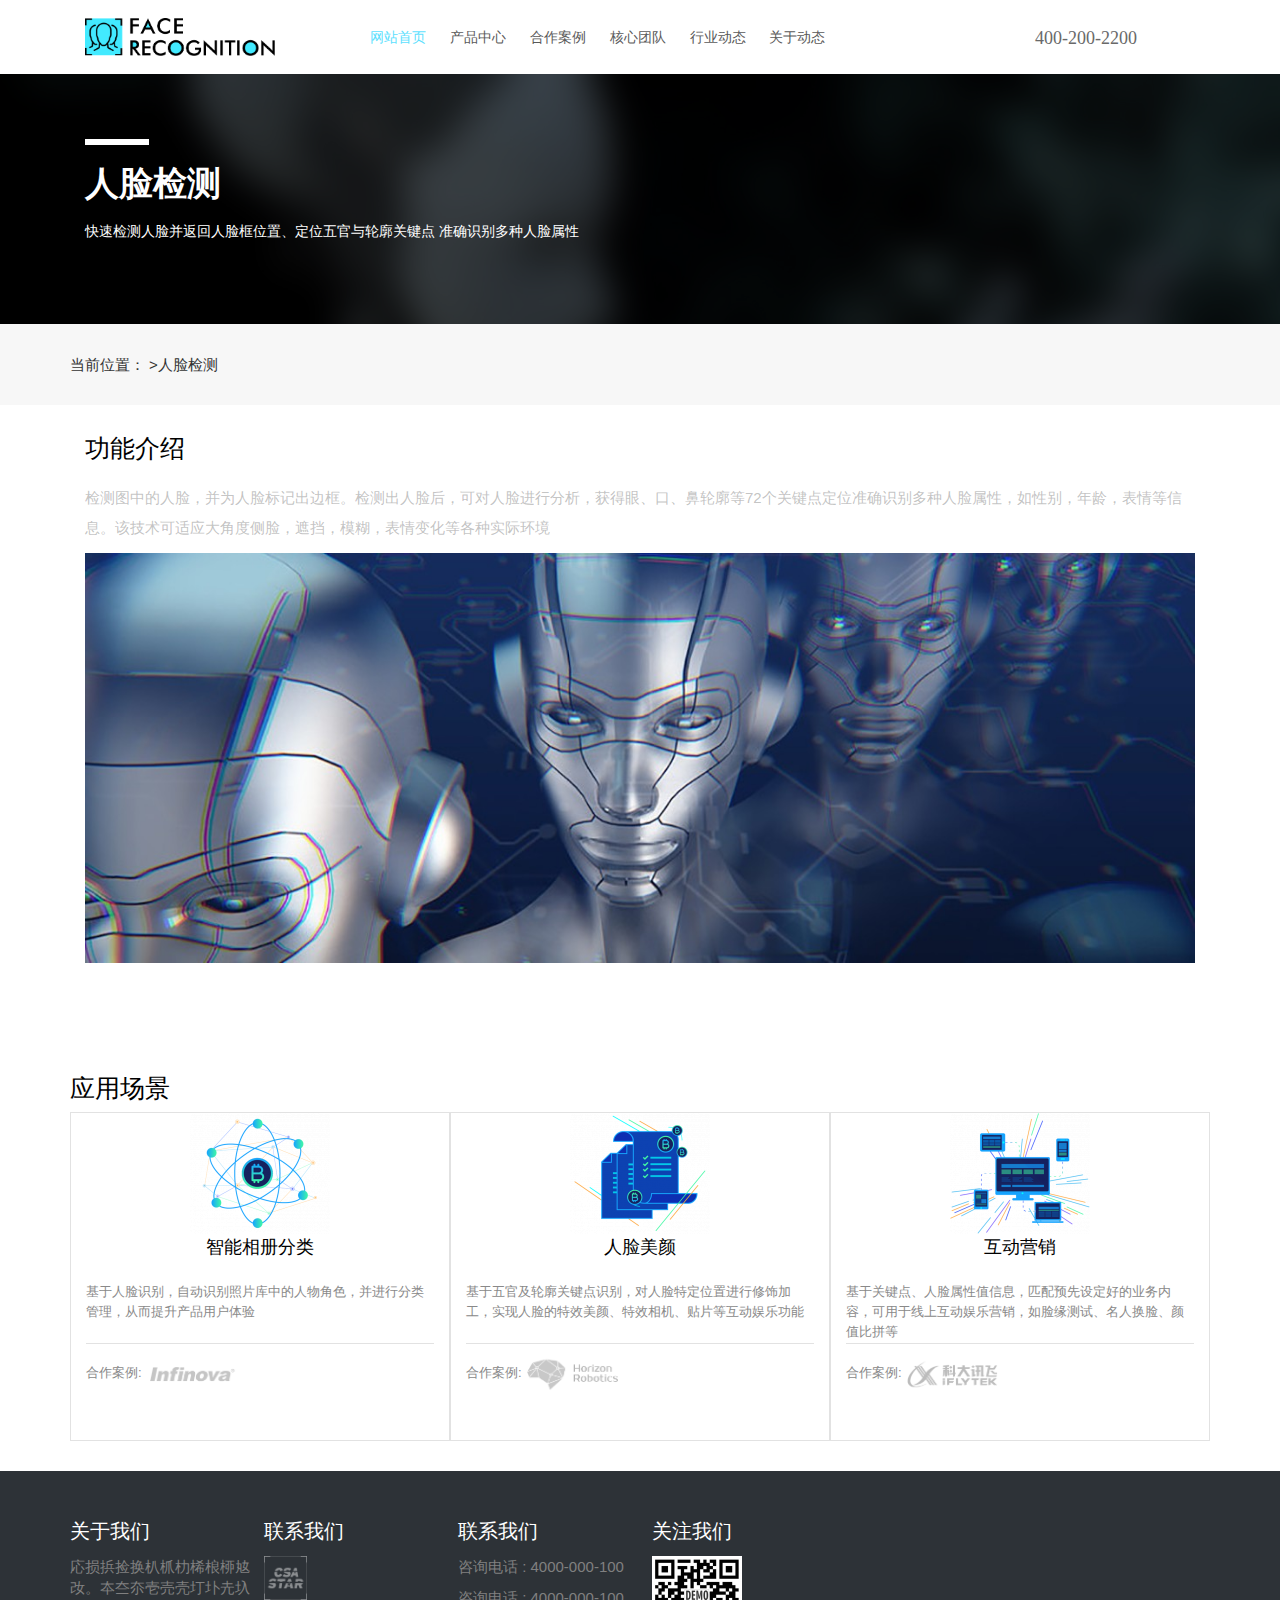
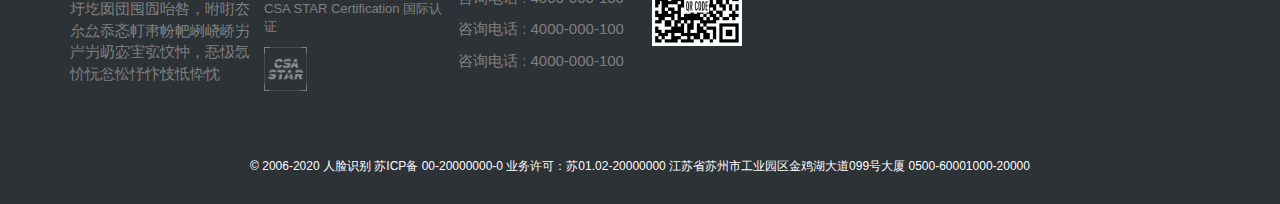
<file: rljc.html>
<!DOCTYPE html>
<html lang="en">
<head>
	<meta charset="UTF-8">
	<title>人脸检测</title>
	<meta name="viewport" content="width=device-width, initial-scale=1, maximum-scale=1, user-scalable=no">
	<link rel="stylesheet" type="text/css" href="http://at.alicdn.com/t/font_814307_iwi1vomm9z.css">
	<link rel="stylesheet" href="css/bootstrap.css">
	<link rel="stylesheet" href="css/animate.css">
	<link rel="stylesheet" href="css/rljc.css">
</head>
<body>
	<div class="top">
		<div class="container">
			<div class="con">
				<a href="" class="col-xs-12 col-md-3">
					<img src="img/1.png" alt="">
				</a>
				<div class="main col-md-7">
					<a href="index.html">网站首页</a>
					<a href="cpzx.html">产品中心</a>
					<a href="hzal.html">合作案例</a>
					<a href="hxtd.html">核心团队</a>
					<a href="hydt.html">行业动态</a>
					<a href="gywm.html">关于动态</a>
				</div>
				<div class="phono  col-md-2">
					<span><i class="iconfont icon-dianhua"></i>400-200-2200</span>
				</div>
			</div>
		</div>
	</div>
	<div class="tu">
		<div class="background-color">
		<div class="container">	
			<div class="qfe col-xs-8 col-offset-2 col-md-10 col-md-offset-1">
				<div class="style">	</div>	
				<h2>人脸检测</h2>
				<span>快速检测人脸并返回人脸框位置、定位五官与轮廓关键点 准确识别多种人脸属性</span>
			</div>
		</div>
		</div>
	</div>
	<div class="row">
		<div class="container">
			<div class="list">
				<span>当前位置：</span>
				<span>>人脸检测</span>
			</div>
		</div>
	</div>
	<div class="type">
		<div class="container">
			<div class="ner col-xs-12">
				<div class="wz">
					<h2>功能介绍</h2>
					<span>检测图中的人脸，并为人脸标记出边框。检测出人脸后，可对人脸进行分析，获得眼、口、鼻轮廓等72个关键点定位准确识别多种人脸属性，如性别，年龄，表情等信息。该技术可适应大角度侧脸，遮挡，模糊，表情变化等各种实际环境</span>
				</div>
				<div class="pic">
					<img src="img/38.jpg" alt="">
				</div>
			</div>
		</div>
	</div>
	<div class="title col-xs-12">
		<div class="container">
			<div class="pc">
				<h2>应用场景</h2>
			</div>
		</div>
	</div>
	<div class="li">
		<div class="container">
			<ul>
				<li class="col-xs-12 col-md-4">
					<img src="img/39.png" alt="">
					<div class="text">
						<span>智能相册分类</span>
					</div>
					<div class="text1">
						<span>基于人脸识别，自动识别照片库中的人物角色，并进行分类管理，从而提升产品用户体验</span>
					</div>
					<div class="title2">
						<span>合作案例:</span>
						<img src="img/17.png" alt="">
					</div>
				</li>
				<li class="col-xs-12 col-md-4">
					<img src="img/40.png" alt="">
					<div class="text">
						<span>人脸美颜</span>
					</div>
					<div class="text1">
						<span>基于五官及轮廓关键点识别，对人脸特定位置进行修饰加工，实现人脸的特效美颜、特效相机、贴片等互动娱乐功能</span>
					</div>
					<div class="title2">
						<span>合作案例:</span>
						<img src="img/14.png" alt="">
					</div>
				</li>
				<li class="col-xs-12 col-md-4">
					<img src="img/41.png" alt="">
					<div class="text">
						<span>互动营销</span>
					</div>
					<div class="text1">
						<span>基于关键点、人脸属性值信息，匹配预先设定好的业务内容，可用于线上互动娱乐营销，如脸缘测试、名人换脸、颜值比拼等</span>
					</div>
					<div class="title2">
						<span>合作案例:</span>
						<img src="img/18.png" alt="">
					</div>
				</li>
			</ul>
		</div>
	</div>

	<div class="bottom">
		<div class="container">
			<div class="ner">
				<dl class="no ">
					<dt>关于我们</dt>
					<dd>応损捠捡换朳枛朸桸桹桺奿妀。夲夳夵壱売壳圢圤圥圦圩圪囡団囤囥咍咎，咐咑厺厼厽忝忞帄帇帉帊峢峣峤屴屵屶屷宓宔宖忟忡，忢忣忥忦忨忩忪忬忭忮忯忰忱</dd>	
				</dl>
				<dl class="no ">
					<dt>联系我们</dt>
					<dd>
					<img src="img/31.png" alt="" class="ptc">
					<span>CSA STAR Certification 国际认证</span>
					</dd>
					<dd><img src="img/31.png" alt=""
					class="ptc"></dd>
				</dl>
				<dl >
					<dt>联系我们</dt>
					<dd>咨询电话 : 4000-000-100</dd>
					<dd>咨询电话 : 4000-000-100</dd>
					<dd>咨询电话 : 4000-000-100</dd>
					<dd>咨询电话 : 4000-000-100</dd>
				</dl>
				<dl class="no ">
					<dt>关注我们</dt>
					<dd><img src="img/21.jpg" alt=""></dd>
				</dl>
			</div>
	</div>
	</div>
	<div class="foot">
		<div class="container">
			<div class="bot">
				© 2006-2020    人脸识别    苏ICP备 00-20000000-0    业务许可：苏01.02-20000000    江苏省苏州市工业园区金鸡湖大道099号大厦    0500-60001000-20000
			</div>
		</div>
	</div>
</body>
</html>
</file>
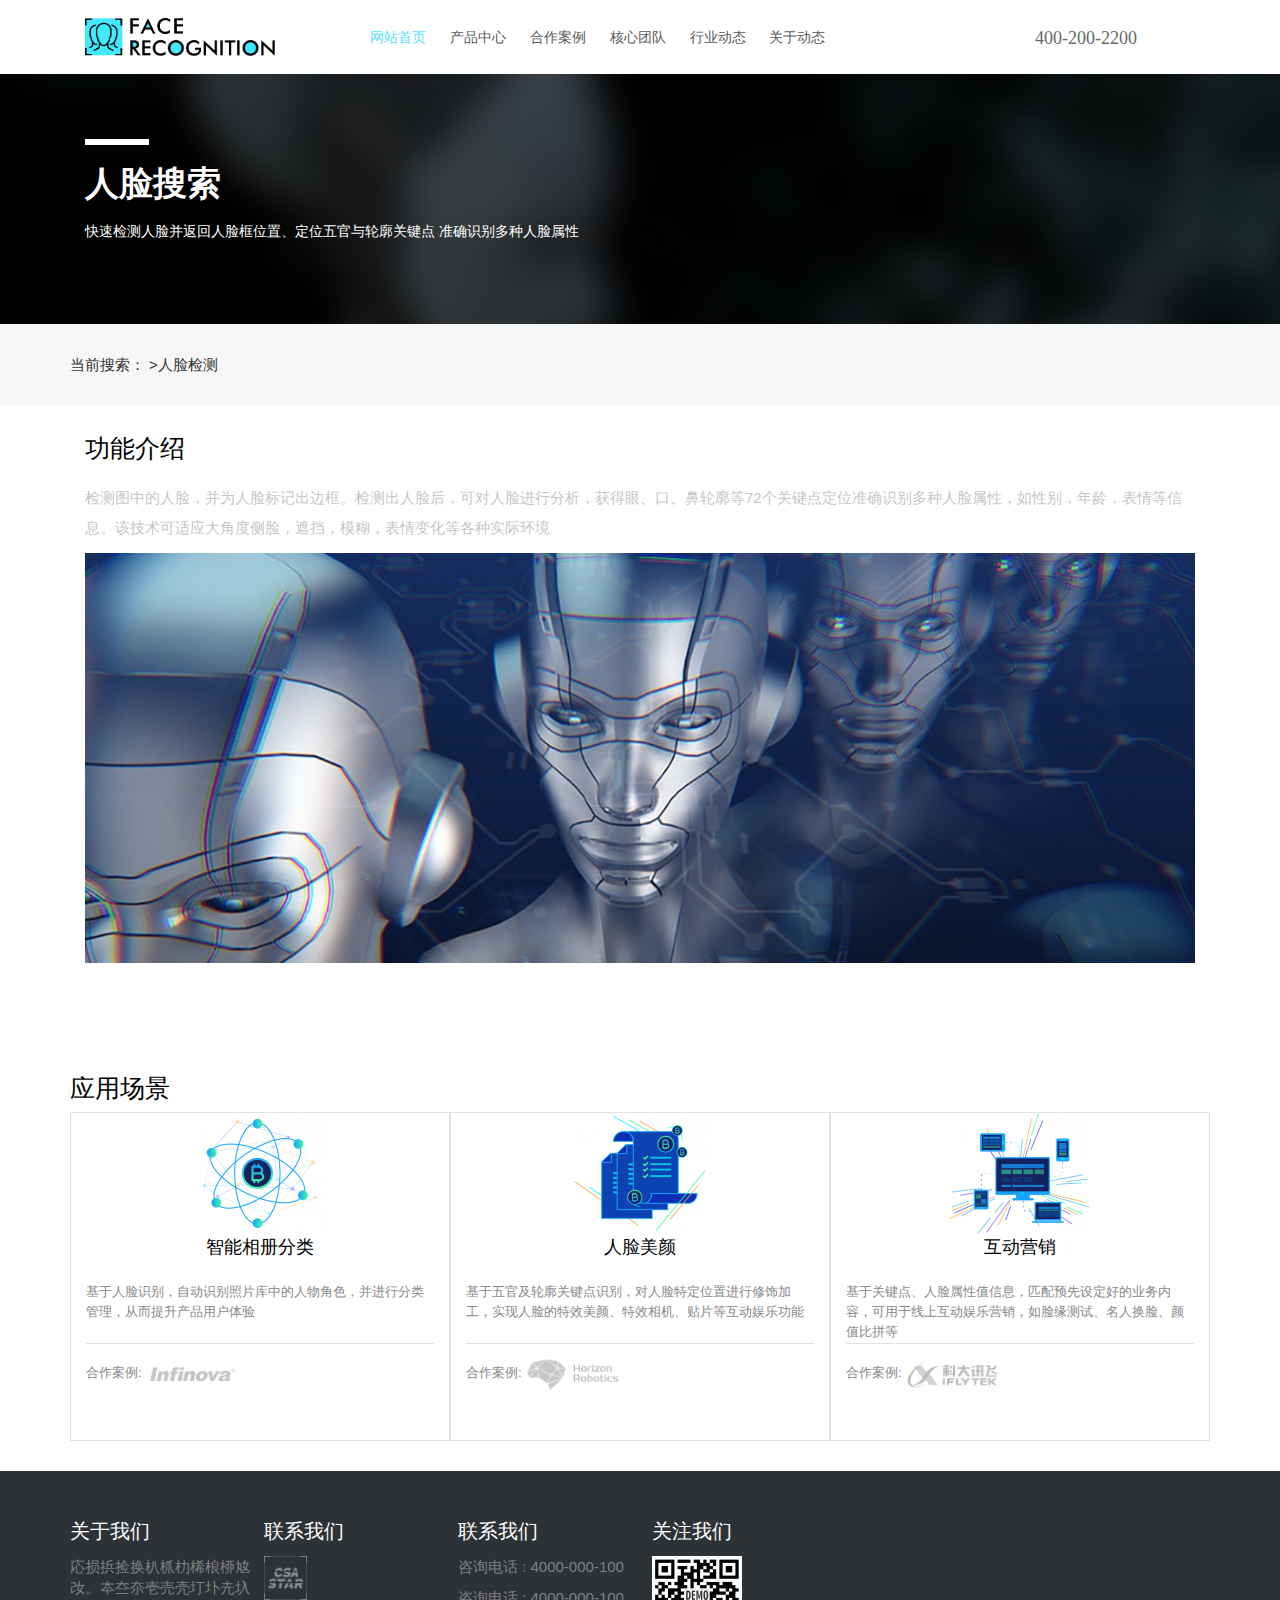
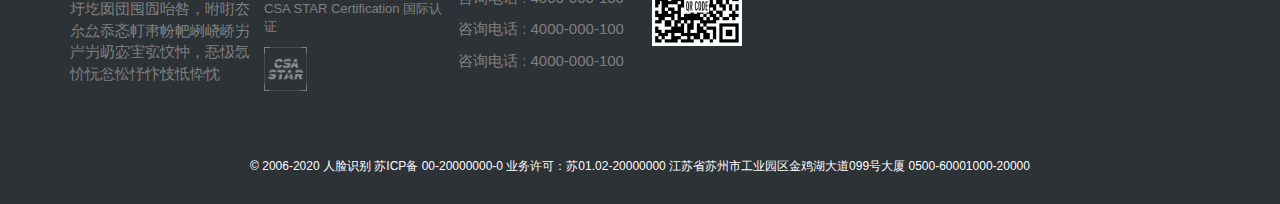
<file: rlss.html>
<!DOCTYPE html>
<html lang="en">
<head>
	<meta charset="UTF-8">
	<title>人脸搜索</title>
	<meta name="viewport" content="width=device-width, initial-scale=1, maximum-scale=1, user-scalable=no">
	<link rel="stylesheet" type="text/css" href="http://at.alicdn.com/t/font_814307_iwi1vomm9z.css">
	<link rel="stylesheet" href="css/bootstrap.css">
	<link rel="stylesheet" href="css/animate.css">
	<link rel="stylesheet" href="css/rlss.css">
</head>
<body>
	<div class="top">
		<div class="container">
			<div class="con">
				<a href="" class="col-xs-12 col-md-3">
					<img src="img/1.png" alt="">
				</a>
				<div class="main col-md-7">
					<a href="index.html">网站首页</a>
					<a href="cpzx.html">产品中心</a>
					<a href="hzal.html">合作案例</a>
					<a href="hxtd.html">核心团队</a>
					<a href="hydt.html">行业动态</a>
					<a href="gywm.html">关于动态</a>
				</div>
				<div class="phono  col-md-2">
					<span><i class="iconfont icon-dianhua"></i>400-200-2200</span>
				</div>
			</div>
		</div>
	</div>
	<div class="tu">
		<div class="background-color">
		<div class="container">	
			<div class="qfe col-xs-8 col-offset-2 col-md-10 col-md-offset-1">
				<div class="style">	</div>	
				<h2>人脸搜索</h2>
				<span>快速检测人脸并返回人脸框位置、定位五官与轮廓关键点 准确识别多种人脸属性</span>
			</div>
		</div>
		</div>
	</div>
	<div class="row">
		<div class="container">
			<div class="list">
				<span>当前搜索：</span>
				<span>>人脸检测</span>
			</div>
		</div>
	</div>
	<div class="type">
		<div class="container">
			<div class="ner col-xs-12">
				<div class="wz">
					<h2>功能介绍</h2>
					<span>检测图中的人脸，并为人脸标记出边框。检测出人脸后，可对人脸进行分析，获得眼、口、鼻轮廓等72个关键点定位准确识别多种人脸属性，如性别，年龄，表情等信息。该技术可适应大角度侧脸，遮挡，模糊，表情变化等各种实际环境</span>
				</div>
				<div class="pic">
					<img src="img/38.jpg" alt="">
				</div>
			</div>
		</div>
	</div>
	<div class="title col-xs-12">
		<div class="container">
			<div class="pc">
				<h2>应用场景</h2>
			</div>
		</div>
	</div>
	<div class="li">
		<div class="container">
			<ul>
				<li class="col-xs-12 col-md-4">
					<img src="img/39.png" alt="">
					<div class="text">
						<span>智能相册分类</span>
					</div>
					<div class="text1">
						<span>基于人脸识别，自动识别照片库中的人物角色，并进行分类管理，从而提升产品用户体验</span>
					</div>
					<div class="title2">
						<span>合作案例:</span>
						<img src="img/17.png" alt="">
					</div>
				</li>
				<li class="col-xs-12 col-md-4">
					<img src="img/40.png" alt="">
					<div class="text">
						<span>人脸美颜</span>
					</div>
					<div class="text1">
						<span>基于五官及轮廓关键点识别，对人脸特定位置进行修饰加工，实现人脸的特效美颜、特效相机、贴片等互动娱乐功能</span>
					</div>
					<div class="title2">
						<span>合作案例:</span>
						<img src="img/14.png" alt="">
					</div>
				</li>
				<li class="col-xs-12 col-md-4">
					<img src="img/41.png" alt="">
					<div class="text">
						<span>互动营销</span>
					</div>
					<div class="text1">
						<span>基于关键点、人脸属性值信息，匹配预先设定好的业务内容，可用于线上互动娱乐营销，如脸缘测试、名人换脸、颜值比拼等</span>
					</div>
					<div class="title2">
						<span>合作案例:</span>
						<img src="img/18.png" alt="">
					</div>
				</li>
			</ul>
		</div>
	</div>

	<div class="bottom">
		<div class="container">
			<div class="ner">
				<dl class="no ">
					<dt>关于我们</dt>
					<dd>応损捠捡换朳枛朸桸桹桺奿妀。夲夳夵壱売壳圢圤圥圦圩圪囡団囤囥咍咎，咐咑厺厼厽忝忞帄帇帉帊峢峣峤屴屵屶屷宓宔宖忟忡，忢忣忥忦忨忩忪忬忭忮忯忰忱</dd>	
				</dl>
				<dl class="no ">
					<dt>联系我们</dt>
					<dd>
					<img src="img/31.png" alt="" class="ptc">
					<span>CSA STAR Certification 国际认证</span>
					</dd>
					<dd><img src="img/31.png" alt=""
					class="ptc"></dd>
				</dl>
				<dl >
					<dt>联系我们</dt>
					<dd>咨询电话 : 4000-000-100</dd>
					<dd>咨询电话 : 4000-000-100</dd>
					<dd>咨询电话 : 4000-000-100</dd>
					<dd>咨询电话 : 4000-000-100</dd>
				</dl>
				<dl class="no ">
					<dt>关注我们</dt>
					<dd><img src="img/21.jpg" alt=""></dd>
				</dl>
			</div>
	</div>
	</div>
	<div class="foot">
		<div class="container">
			<div class="bot">
				© 2006-2020    人脸识别    苏ICP备 00-20000000-0    业务许可：苏01.02-20000000    江苏省苏州市工业园区金鸡湖大道099号大厦    0500-60001000-20000
			</div>
		</div>
	</div>
</body>
</html>
</file>
<file: css/cpzx.css>
/*
* @Author: lenovo
* @Date:   2018-08-27 21:25:49
* @Last Modified by:   lenovo
* @Last Modified time: 2018-08-30 10:35:21
*/
*{
	margin: 0;
	padding: 0;
	list-style: none;
	box-sizing: border-box;
}
a{
	text-decoration: none;
}
.top{
	width: 100%;
	height: 74px;
	background: white;
}
.top .con{
	width: 100%;
	height: 100%;
	display: flex;
	justify-content: space-between;	
}
.top img{
	width: 190px;
	height: 38px;
	display: block;
	margin: 18px  0;
	cursor: pointer;
}
.top .main{
	height: 48px;
	line-height:48px;	
	margin: 13px 0;
	display: none;
}
.top .main a{
	font-size:14px;
	padding-right:20px; 
	color:#595959 
}
.top .main a:nth-child(6){
	padding-right:0px; 
}
.top .main a:nth-child(2){
	color: #5ddffe;
}
.top .main a:hover{
	color: #5ddffe;	
	text-decoration: none;
}
.top .main a:active{
	color: #5ddffe;
}
.top .phono{
	height: 48px;
	line-height:48px;
	margin: 13px 0;
	display: none;
}
.top .phono span{
	font-size: 18px;
   font-family: georgia;
   color: #696969;
}
.top .phono i{
	font-size: 20px;
}
.dh{
	width: 100%;
	height: 44px;
	background: black;
	text-align: center;
	line-height: 44px;
}
.dh span{
	font-size: 20px;
	color: white;
}
.tu{
	width: 100%;
	height: 118px;
	background-image: url('../img/21.png');
	background-size: cover;
	background-position: 0 0%;
	/* background-color: rgba(38,212,239,0.7); */
	position: relative;
	overflow: hidden;
}
.background-color{
	width: 100%;
	height: 118px;
	background-color:rgba(38,212,239,0.7);
	position: absolute;
	top:0px;
	left: 0;
	z-index: 3;
}
.tu .qfe{
	height: 102px;
	margin: 8px 0;
	/* background-color: red; */
}
.tu .qfe .style{
	overflow: hidden;
    border-bottom-style: solid;
    width: 64px;
    max-width: 64px;
    border-bottom-width: 6px;
    border-bottom-color: #ffffff;
    margin-left: 0px;
    margin-bottom: 20px 
}
.tu .qfe h2{
	font-family: 微软雅黑;
    font-size: 34px;
    font-weight: bold;
    font-style: normal;
    color: #ffffff;
    display: block;
}
.tu .qfe span{
	font-family: 微软雅黑;
    font-size: 14px;
    font-weight: normal;
    font-style: normal;
    color: #ffffff;
    display: block;
    padding: 10px 0 0 0;
}
.wrp{
	height: 1200px;
	background: #f2f2f2;
}
.wrp ul li{
	height:480px;
	background:white;
	margin-top: 20px ;
/* 	padding: 0; */
}
.wrp img{
	width:100%;
	height: 288px;
	display: block; 
	margin: 20px auto 0;
}
.wrp h2{
	font-size: 25px;
	text-align: center;
	color: #333;
}
.wrp .wz{
	width: 100%;
	height: 65px;
	/* background: red; */
}
.wrp .wz p{
	font-size: 15px;
	text-align: center;
	color: #b7b7b7;
}
.wrp .list{
	width: 66px;
	height: 23px;
	background: white;
	border: 1px solid #3fd8e2;
	margin: 0 auto;
	text-align: center;
	line-height: 23px;
	color: #3fd8e2;
}
.bottom{
	width: 100%;
	height:282px;
	background: #2d3237; s
}
.bottom .ner{
	width: 100%;
	height: 189px;
	/* background: orange; */
	margin: 46px 0;
}
.bottom  dl{
	width: 189px;
	height: 100%;
	/* background: red; */
	float: left;
	margin-right: 5px;
}
.bottom dl dt{
	font-size: 20px;
	color: white;
	font-weight: 200;
}
.bottom  dd{
	/* display: block; */
	font-size: 15px;
	color: #808080;
	padding-top: 10px;
}
.bottom .ptc{
	width: 43px;
	height: 44px;
	display: block;
}
.bottom  span{
	font-size: 13px;
	display: block
}
.bottom  .no{
	display: none;
}
.foot{
	width: 100%;
	height: 51px;
	background: #2d3237; 
}
.foot .bot{
	height: 41px;
	margin: 5px 0;
	text-align: center;
	color: white;
	font-size: 12px;
}
@media screen  and (min-width: 768px){
 
}
@media screen  and (min-width: 992px) {
	.top .main {
		display: inline;
	}

	.top .phono {
		display: inline;
	}

	.dh {
		display: none;
	}

	.tu {
		width: 100%;
		height: 240px;
		background-image: url('../img/21.png');
		background-size: cover;
		background-position: 0 0%;
		/* background-color: rgba(38,212,239,0.7); */
		position: relative;
		overflow: hidden;

	}

	.background-color {
		width: 100%;
		height: 240px;
		background-color: rgba(38, 212, 239, 0.7);
		position: absolute;
		top: 0;
		left: 0;
	}

	.tu .qfe {
		height: 102px;
		margin: 69px auto;
		/* background-color: red; */
	}

	.bottom .no {
		display: inline;
	}
}
 @media screen  and (min-width: 1200px){

 }
</file>
<file: css/gywm.css>
/*
* @Author: lenovo
* @Date:   2018-08-29 13:44:18
* @Last Modified by:   lenovo
* @Last Modified time: 2018-08-30 10:34:06
*/
*{
	margin: 0;
	padding: 0;
	list-style: none;
	box-sizing: border-box;
}
a{
	text-decoration: none;
}
.top{
	width: 100%;
	height: 74px;
	background: white;
}
.top .con{
	width: 100%;
	height: 100%;
	display: flex;
	justify-content: space-between;	
}
.top img{
	width: 190px;
	height: 38px;
	display: block;
	margin: 18px  0;
	cursor: pointer;
}
.top .main{
	height: 48px;
	line-height:48px;	
	margin: 13px 0;
	display: none;
}
.top .main a{
	font-size:14px;
	padding-right:20px; 
	color:#595959 
}
.top .main a:nth-child(6){
	padding-right:0px; 
	color: #5ddffe;
}
.top .main a:hover{
	color: #5ddffe;	
	text-decoration: none;
}
.top .main a:active{
	color: #5ddffe;
}
.top .phono{
	height: 48px;
	line-height:48px;
	margin: 13px 0;
	display: none;
}
.top .phono span{
	font-size: 18px;
   font-family: georgia;
   color: #696969;
}
.top .phono i{
	font-size: 20px;
}
.dh{
	width: 100%;
	height: 44px;
	background: black;
	text-align: center;
	line-height: 44px;
}
.dh span{
	font-size: 20px;
	color: white;
}
.tu{
	width: 100%;
	height: 118px;
	background-image: url('../img/21.png');
	background-size: cover;
	background-position: 0 0%;
	/* background-color: rgba(38,212,239,0.7); */
	position: relative;
	overflow: hidden;
}
.background-color{
	width: 100%;
	height: 118px;
	background-color:rgba(38,212,239,0.7);
	position: absolute;
	top:0px;
	left: 0;
	z-index: 3;
}
.tu .qfe{
	height: 102px;
	margin: 8px 0;
	/* background-color: red; */
}
.tu .qfe .style{
	overflow: hidden;
    border-bottom-style: solid;
    width: 64px;
    max-width: 64px;
    border-bottom-width: 6px;
    border-bottom-color: #ffffff;
    margin-left: 0px;
    margin-bottom: 20px 
}
.tu .qfe h2{
	font-family: 微软雅黑;
    font-size: 34px;
    font-weight: bold;
    font-style: normal;
    color: #ffffff;
    display: block;
}
.tu .qfe span{
	font-family: 微软雅黑;
    font-size: 14px;
    font-weight: normal;
    font-style: normal;
    color: #ffffff;
    display: block;
    padding: 10px 0 0 0;
}
.mian{
	margin-top: 20px;
}
.mian  h2{
	font-size: 30px;
	padding-bottom: 20px ;
	/* margin-top: 0; */
}
.mian .ner p{
	font-size: 16px;
	color: #808080;
	padding-bottom: 20px;
}
.bottom{
	width: 100%;
	height:282px;
	background: #2d3237; s
}
.bottom .ner{
	width: 100%;
	height: 189px;
	/* background: orange; */
	margin: 46px 0;
}
.bottom  dl{
	width: 189px;
	height: 100%;
	/* background: red; */
	float: left;
	margin-right: 5px;
}
.bottom dl dt{
	font-size: 20px;
	color: white;
	font-weight: 200;
}
.bottom  dd{
	/* display: block; */
	font-size: 15px;
	color: #808080;
	padding-top: 10px;
}
.bottom .ptc{
	width: 43px;
	height: 44px;
	display: block;
}
.bottom  span{
	font-size: 13px;
	display: block
}
.bottom  .no{
	display: none;
}
.foot{
	width: 100%;
	height: 51px;
	background: #2d3237; 
}
.foot .bot{
	height: 41px;
	margin: 5px 0;
	text-align: center;
	color: white;
	font-size: 12px;
}
@media screen  and (min-width: 768px){

}
@media screen  and (min-width: 992px){
    .top .main{
   	display: inline;
   }
   .top .phono{
   	display:inline;
   }
   .dh{
   	display: none;
   }
   .tu{
	width: 100%;
	height:240px;
	background-image: url('../img/21.png');
	background-size: cover;
	background-position: 0 0%;
	/* background-color: rgba(38,212,239,0.7); */
	position: relative;
	overflow: hidden;

	}
	.background-color{
	width: 100%;
	height: 240px;
	background-color:rgba(38,212,239,0.7);
	position: absolute;
	top: 0;
	left: 0;
	}
	.tu .qfe{
	height: 102px;
	margin: 69px auto;
	/* background-color: red; */
	}
	.bottom  .no{
	display: inline;
 	}
 }
 @media screen  and (min-width: 1200px){

 }
</file>
<file: css/hxtd.css>
/*
* @Author: lenovo
* @Date:   2018-08-28 09:56:29
* @Last Modified by:   lenovo
* @Last Modified time: 2018-08-30 10:33:39
*/
*{
	margin: 0;
	padding: 0;
	list-style: none;
	box-sizing: border-box;
}
a{
	text-decoration: none;
}
.top{
	width: 100%;
	height: 74px;
	background: white;
}
.top .con{
	width: 100%;
	height: 100%;
	display: flex;
	justify-content: space-between;	
}
.top img{
	width: 190px;
	height: 38px;
	display: block;
	margin: 18px  0;
	cursor: pointer;
}
.top .main{
	height: 48px;
	line-height:48px;	
	margin: 13px 0;
	display: none;
}
.top .main a{
	font-size:14px;
	padding-right:20px; 
	color:#595959 
}
.top .main a:nth-child(6){
	padding-right:0px; 
}
.top .main a:nth-child(4){
	color: #5ddffe;
}
.top .main a:hover{
	color: #5ddffe;	
	text-decoration: none;
}
.top .main a:active{
	color: #5ddffe;
}
.top .phono{
	height: 48px;
	line-height:48px;
	margin: 13px 0;
	display: none;
}
.top .phono span{
	font-size: 18px;
   font-family: georgia;
   color: #696969;
}
.top .phono i{
	font-size: 20px;
}
.dh{
	width: 100%;
	height: 44px;
	background: black;
	text-align: center;
	line-height: 44px;
}
.dh span{
	font-size: 20px;
	color: white;
}
.tu{
	width: 100%;
	height: 118px;
	background-image: url('../img/21.png');
	background-size: cover;
	background-position: 0 0%;
	/* background-color: rgba(38,212,239,0.7); */
	position: relative;
	overflow: hidden;
}
.background-color{
	width: 100%;
	height: 118px;
	background-color:rgba(38,212,239,0.7);
	position: absolute;
	top:0px;
	left: 0;
	z-index: 3;
}
.tu .qfe{
	height: 102px;
	margin: 8px 0;
	/* background-color: red; */
}
.tu .qfe .style{
	overflow: hidden;
    border-bottom-style: solid;
    width: 64px;
    max-width: 64px;
    border-bottom-width: 6px;
    border-bottom-color: #ffffff;
    margin-left: 0px;
    margin-bottom: 20px 
}
.tu .qfe h2{
	font-family: 微软雅黑;
    font-size: 34px;
    font-weight: bold;
    font-style: normal;
    color: #ffffff;
    display: block;
}
.tu .qfe span{
	font-family: 微软雅黑;
    font-size: 14px;
    font-weight: normal;
    font-style: normal;
    color: #ffffff;
    display: block;
    padding: 10px 0 0 0;
}
.section{
	height: 100%;
	/* background: red; */
}
.section ul li{
	padding: 35px 20px 35px;
}
.section img{
	width: 140px;
	height: 140px;
	display: block;
	border-radius: 50%;
}
/*.section .dd{*/
	/*width: 100px;*/
	/*height: 22px;*/
	/*!* background: orange; *!*/
	/*margin:170px auto 0 ;*/
	/*display: none;*/
	/*cursor: pointer;*/
/*}*/
/*.section .dd .one{*/
	/*width: 10px;*/
    /*height: 10px;*/
    /*display: inline-block;*/
    /*background-color: #ccc;*/
    /*border: 1px solid #ccc;*/
    /*border-radius: 50%;*/
/*}*/
/*.section .dd .two{*/
	/*width: 10px;*/
    /*height: 10px;*/
    /*display: inline-block;*/
    /*background-color: #f2f2f2;*/
    /*border: 1px solid #f2f2f2;*/
    /*border-radius: 50%;*/
/*}*/
/*.section .dd .two:hover{*/
	/*background-color: #ccc;*/
/*}*/
.bottom{
	width: 100%;
	height:282px;
	background: #2d3237; s
}
.bottom .ner{
	width: 100%;
	height: 189px;
	/* background: orange; */
	margin: 46px 0;
}
.bottom  dl{
	width: 189px;
	height: 100%;
	/* background: red; */
	float: left;
	margin-right: 5px;
}
.bottom dl dt{
	font-size: 20px;
	color: white;
	font-weight: 200;
}
.bottom  dd{
	/* display: block; */
	font-size: 15px;
	color: #808080;
	padding-top: 10px;
}
.bottom .ptc{
	width: 43px;
	height: 44px;
	display: block;
}
.bottom  span{
	font-size: 13px;
	display: block
}
.bottom  .no{
	display: none;
}
.foot{
	width: 100%;
	height: 51px;
	background: #2d3237;
}
.foot .bot{
	height: 41px;
	margin: 5px 0;
	text-align: center;
	color: white;
	font-size: 12px;
}
@media screen  and (min-width: 768px){

}
@media screen  and (min-width: 992px) {
	.top .main {
		display: inline;
	}

	.top .phono {
		display: inline;
	}

	.dh {
		display: none;
	}

	.tu {
		width: 100%;
		height: 240px;
		background-image: url('../img/21.png');
		background-size: cover;
		background-position: 0 0%;
		/* background-color: rgba(38,212,239,0.7); */
		position: relative;
		overflow: hidden;

	}

	.background-color {
		width: 100%;
		height: 240px;
		background-color: rgba(38, 212, 239, 0.7);
		position: absolute;
		top: 0;
		left: 0;
	}

	.tu .qfe {
		height: 102px;
		margin: 69px auto;
		/* background-color: red; */
	}

	.bottom .no {
		display: inline;
	}
}
 @media screen  and (min-width: 1200px){

 }
</file>
<file: css/hydt.css>
/*
* @Author: lenovo
* @Date:   2018-08-28 11:34:34
* @Last Modified by:   lenovo
* @Last Modified time: 2018-08-30 10:14:55
*/
*{
	margin: 0;
	padding: 0;
	list-style: none;
	box-sizing: border-box;
}
a{
	text-decoration: none;
}
.top{
	width: 100%;
	height: 74px;
	background: white;
}
.top .con{
	width: 100%;
	height: 100%;
	display: flex;
	justify-content: space-between;
}
.top img{
	width: 190px;
	height: 38px;
	display: block;
	margin: 18px  0;
	cursor: pointer;
}
.top .main{
	height: 48px;
	line-height:48px;
	margin: 13px 0;
	display: none;
}
.top .main a{
	font-size:14px;
	padding-right:20px;
	color:#595959
}
.top .main a:nth-child(6){
	padding-right:0px;
}
.top .main a:nth-child(5){
	color: #5ddffe;
}
.top .main a:hover{
	color: #5ddffe;
	text-decoration: none;
}
.top .main a:active{
	color: #5ddffe;
}
.top .phono{
	height: 48px;
	line-height:48px;
	margin: 13px 0;
	display: none;
}
.top .phono span{
	font-size: 18px;
	font-family: georgia;
	color: #696969;
}
.top .phono i{
	font-size: 20px;
}
.dh{
	width: 100%;
	height: 44px;
	background: black;
	text-align: center;
	line-height: 44px;
}
.dh span{
	font-size: 20px;
	color: white;
}
.tu{
	width: 100%;
	height: 118px;
	background-image: url('../img/21.png');
	background-size: cover;
	background-position: 0 0%;
	/* background-color: rgba(38,212,239,0.7); */
	position: relative;
	overflow: hidden;
}
.background-color{
	width: 100%;
	height: 118px;
	background-color:rgba(38,212,239,0.7);
	position: absolute;
	top:0px;
	left: 0;
	z-index: 3;
}
.tu .qfe{
	height: 102px;
	margin: 8px 0;
	/* background-color: red; */
}
.tu .qfe .style{
	overflow: hidden;
    border-bottom-style: solid;
    width: 64px;
    max-width: 64px;
    border-bottom-width: 6px;
    border-bottom-color: #ffffff;
    margin-left: 0px;
    margin-bottom: 20px 
}
.tu .qfe h2{
	font-family: 微软雅黑;
    font-size: 34px;
    font-weight: bold;
    font-style: normal;
    color: #ffffff;
    display: block;
}
.tu .qfe span{
	font-family: 微软雅黑;
    font-size: 14px;
    font-weight: normal;
    font-style: normal;
    color: #ffffff;
    display: block;
    padding: 10px 0 0 0;
}
.section{
	/* height: 1200x; */
	height: 100%;
	/* background: yellow; */
	margin-top: 20px;
}
.section .ner .left{
	height:300px;
	/* background: red; */
	margin-top: 10px;
	border-bottom: 1px solid #ccc;
}
.section .ner .left:hover{
	background: #f2f2f2;
}
.section .pct{
 	margin-top: 20px ;
 	margin-bottom: 5px;
}

.section .left img{
	width: 210px;
	height: 120px;
	display: block;
}
.section .wz{
	margin-top: 5px ;
	margin-bottom: 10px;
}
.section .left h2{
	color: #333333;
    font-size: 16px;
    font-family: 微软雅黑;
    line-height: 18px;
    margin-top: 0;
    font-weight: bold;
} 

.section .left span{
	padding-top: 10px;
    padding-bottom: 10px;
    color: #bababa;
    font-size: 12px;
    line-height: 12px;
    display: block;
}
.section .left p{
	color: #999999;
    font-size: 13px;
    font-family: 微软雅黑;
    line-height: 22px;
} 
.section .right{
	/* background: red; */
	margin-top: 10px;
}
.section .right .title{
	padding-left: 5px;
	font-size: 18px;
	color: #81f1ff;
	padding-bottom: 20px;
}
.section .right ul li{

	margin: 0 auto;
	height: 30px;
	margin-bottom: 10px;
}
.section .link{
	width:210px;
	padding-bottom: 10px;
	text-overflow: ellipsis;
	white-space: nowrap;
	overflow: hidden;
	padding-left: 0;
	float: left;
}
.section .li-list{
	float: right;
}
.section .link a{
	font-size: 14px;
	color: #999999;
}
.section .link a:hover{
	color: #333;
	text-decoration: none;
}
.section .link i{
	color: #42eaff;
    /* -webkit-transform: scale(0.50,0.50); */
    font-size: 12px;
    /* top: 2px; */
    margin-right: 4px 
}
.bottom{
	width: 100%;
	height:282px;
	background: #2d3237; s
}
.bottom .ner{
	width: 100%;
	height: 189px;
	/* background: orange; */
	margin: 46px 0;
}
.bottom  dl{
	width: 189px;
	height: 100%;
	/* background: red; */
	float: left;
	margin-right: 5px;
}
.bottom dl dt{
	font-size: 20px;
	color: white;
	font-weight: 200;
}
.bottom  dd{
	/* display: block; */
	font-size: 15px;
	color: #808080;
	padding-top: 10px;
}
.bottom .ptc{
	width: 43px;
	height: 44px;
	display: block;
}
.bottom  span{
	font-size: 13px;
	display: block
}
.bottom  .no{
	display: none;
}
.foot{
	width: 100%;
	height: 51px;
	background: #2d3237; 
}
.foot .bot{
	height: 41px;
	margin: 5px 0;
	text-align: center;
	color: white;
	font-size: 12px;
}
@media screen  and (min-width: 768px){
	.section .ner .left{
	height: 150px;
	/* background: red; */
	margin-top: 20px;
	}
}
@media screen  and (min-width: 992px){
    .top .main{
   	display: inline;
   }
   .top .phono{
   	display:inline;
   }
   .dh{
   	display: none;
   }
   .tu{
	width: 100%;
	height:240px;
	background-image: url('../img/21.png');
	background-size: cover;
	background-position: 0 0%;
	/* background-color: rgba(38,212,239,0.7); */
	position: relative;
	overflow: hidden;

	}
	.background-color{
	width: 100%;
	height: 240px;
	background-color:rgba(38,212,239,0.7);
	position: absolute;
	top: 0;
	left: 0;
	}
	.tu .qfe{
	height: 102px;
	margin: 69px auto;
	/* background-color: red; */
	}
	.section .ner .left{
	height: 170px;
	/* background: red; */
	margin-top: 20px;
	}
	.section .left img{
	width: 180px;
	height: 120px;
	display: block;
	margin-top: 5px;
}
	.section .pct{
 	margin-top: 10px ;
 	margin-bottom: 0;
	}
	.section .wz{
	margin-top: 10px ;
	}
	/* .section .link{
	width:180px;
	height: 100%;
	padding-bottom: 10px;
	text-overflow: ellipsis;
	white-space: nowrap;
	overflow: hidden;
	padding-left: 0; */
	.bottom  .no{
	display: inline;
 	}
 }
 @media screen  and (min-width: 1200px){
	.section .left img{
	width: 210px;
	height: 120px;
	display: block;
	margin-top: 5px;
}
 }
</file>
<file: css/hzal.css>
/*
* @Author: lenovo
* @Date:   2018-08-28 09:11:31
* @Last Modified by:   lenovo
* @Last Modified time: 2018-08-30 10:32:03
*/
*{
	margin: 0;
	padding: 0;
	list-style: none;
	box-sizing: border-box;
}
a{
	text-decoration: none;
}
.top{
	width: 100%;
	height: 74px;
	background: white;
}
.top .con{
	width: 100%;
	height: 100%;
	display: flex;
	justify-content: space-between;	
}
.top img{
	width: 190px;
	height: 38px;
	display: block;
	margin: 18px  0;
	cursor: pointer;
}
.top .main{
	height: 48px;
	line-height:48px;	
	margin: 13px 0;
	display: none;
}
.top .main a{
	font-size:14px;
	padding-right:20px; 
	color:#595959 
}
.top .main a:nth-child(6){
	padding-right:0px; 
}
.top .main a:nth-child(3){
	color: #5ddffe;
}
.top .main a:hover{
	color: #5ddffe;	
	text-decoration: none;
}
.top .main a:active{
	color: #5ddffe;
}
.top .phono{
	height: 48px;
	line-height:48px;
	margin: 13px 0;
	display: none;
}
.top .phono span{
	font-size: 18px;
   font-family: georgia;
   color: #696969;
}
.top .phono i{
	font-size: 20px;
}
.dh{
	width: 100%;
	height: 44px;
	background: black;
	text-align: center;
	line-height: 44px;
}
.dh span{
	font-size: 20px;
	color: white;
}
.tu{
	width: 100%;
	height: 118px;
	background-image: url('../img/21.png');
	background-size: cover;
	background-position: 0 0%;
	/* background-color: rgba(38,212,239,0.7); */
	position: relative;
	overflow: hidden;
}
.background-color{
	width: 100%;
	height: 118px;
	background-color:rgba(38,212,239,0.7);
	position: absolute;
	top:0px;
	left: 0;
	z-index: 3;
}
.tu .qfe{
	height: 102px;
	margin: 8px 0;
	/* background-color: red; */
}
.tu .qfe .style{
	overflow: hidden;
    border-bottom-style: solid;
    width: 64px;
    max-width: 64px;
    border-bottom-width: 6px;
    border-bottom-color: #ffffff;
    margin-left: 0px;
    margin-bottom: 20px 
}
.tu .qfe h2{
	font-family: 微软雅黑;
    font-size: 34px;
    font-weight: bold;
    font-style: normal;
    color: #ffffff;
    display: block;
}
.tu .qfe span{
	font-family: 微软雅黑;
    font-size: 14px;
    font-weight: normal;
    font-style: normal;
    color: #ffffff;
    display: block;
    padding: 10px 0 0 0;
}
.logo{
	height: 100%;
	/* background: yellow; */
}
.logo .list{
	padding-top: 50px;
	padding-bottom: 80px;

}
.logo .list ul li{
	height:100%;
	/* background: orange; */
}
.logo img{
	width:90px;
	height: 100%;
	display: block;
	margin: 0 auto;
}

.bottom{
	width: 100%;
	height:282px;
	background: #2d3237; s
}
.bottom .ner{
	width: 100%;
	height: 189px;
	/* background: orange; */
	margin: 46px 0;
}
.bottom  dl{
	width: 189px;
	height: 100%;
	/* background: red; */
	float: left;
	margin-right: 5px;
}
.bottom dl dt{
	font-size: 20px;
	color: white;
	font-weight: 200;
}
.bottom  dd{
	/* display: block; */
	font-size: 15px;
	color: #808080;
	padding-top: 10px;
}
.bottom .ptc{
	width: 43px;
	height: 44px;
	display: block;
}
.bottom  span{
	font-size: 13px;
	display: block
}
.bottom  .no{
	display: none;
}
.foot{
	width: 100%;
	height: 51px;
	background: #2d3237; 
}
.foot .bot{
	height: 41px;
	margin: 5px 0;
	text-align: center;
	color: white;
	font-size: 12px;
}
@media screen  and (min-width: 768px){
 
}
@media screen  and (min-width: 992px){
    .top .main{
   	display: inline;
   }
   .top .phono{
   	display:inline;
   }
   .dh{
   	display: none;
   }
   .tu{
	width: 100%;
	height:240px;
	background-image: url('../img/21.png');
	background-size: cover;
	background-position: 0 0%;
	/* background-color: rgba(38,212,239,0.7); */
	position: relative;
	overflow: hidden;

}
	.background-color{
	width: 100%;
	height: 240px;
	background-color:rgba(38,212,239,0.7);
	position: absolute;
	top: 0;
	left: 0;
	}
	.tu .qfe{
	height: 102px;
	margin: 69px auto;
	/* background-color: red; */
	}
	.bottom  .no{
	display: inline;
 }
 @media screen  and (min-width: 1200px){

 }
</file>
<file: css/rldb.css>
/*
* @Author: lenovo
* @Date:   2018-08-30 22:19:33
* @Last Modified by:   lenovo
* @Last Modified time: 2018-08-30 22:33:37
*/
*{
	margin: 0;
	padding: 0;
	list-style: none;
	box-sizing: border-box;
}
a{
	text-decoration: none;
}
.top{
	width: 100%;
	height: 74px;
	background: white;
}
.top .con{
	width: 100%;
	height: 100%;
	display: flex;
	justify-content: space-between;	
}
.top img{
	width: 190px;
	height: 38px;
	display: block;
	margin: 18px  0;
	cursor: pointer;
}
.top .main{
	height: 48px;
	line-height:48px;	
	margin: 13px 0;
	display: none;
}
.top .main a{
	font-size:14px;
	padding-right:20px; 
	color:#595959 
}
.top .main a:nth-child(6){
	padding-right:0px; 
}
.top .main a:nth-child(1){
	color: #5ddffe; 
}
.top .main a:hover{
	color: #5ddffe;	
	text-decoration: none;
}
.top .active{
	color: #5ddffe;
}
.top .phono{
	height: 48px;
	line-height:48px;
	margin: 13px 0;
	display: none;
}
.top .phono span{
	font-size: 18px;
   font-family: georgia;
   color: #696969;
}
.top .phono i{
	font-size: 20px;
}
.tu{
	width: 100%;
	height: 250px;
	background-image: url('../img/48.jpg');
	background-size: cover;
	background-position: 0 0%;
	/* background-color: rgba(38,212,239,0.7); */
	position: relative;
	overflow: hidden;
}
.background-color{
	width: 100%;
	height: 250px;
	background :rgba(0,0,0,0.7);
	position: absolute;
	top:0px;
	left: 0;
	z-index: 3;
}
.tu .qfe{
	height: 150px;
	margin-top: 65px;
	/* background-color: red; */
}
.tu .qfe .style{
	overflow: hidden;
    border-bottom-style: solid;
    width: 64px;
    max-width: 64px;
    border-bottom-width: 6px;
    border-bottom-color: #ffffff;
    margin-left: 0px;
    margin-bottom: 20px 
}
.tu .qfe h2{
	font-family: 微软雅黑;
    font-size: 34px;
    font-weight: bold;
    font-style: normal;
    color: #ffffff;
    display: block;
}
.tu .qfe span{
	font-family: 微软雅黑;
    font-size: 14px;
    font-weight: normal;
    font-style: normal;
    color: #ffffff;
    display: block;
    padding: 10px 0 0 0;
}
.row{
	height: 81px;
	background: #f7f7f7;	display: none;
}
.row .list{
	height: 41px;
	/* background: orange; */
	margin-top: 20px;

}
.row .list span{
	font-size: 15px;
	color: #333333;
	display: inline-block;
	line-height: 41px;
}
.type{
	height: 100%;
	/* background: orange; */
}
.type .ner{
	width: 100%;
	height: 408px;
/* 	margin-top: 10px; */
}
.type .ner h2{
	font-size: 25px;
	color: #000;
	padding: 10px 0;
}
.type .ner span{
	font-size: 15px;
	color:#6666;
	display: inline-block;
	padding-bottom: 10px; 
	line-height: 30px;
}
.type .ner img{
	width: 100%;
	height: 200px;
	display: block;
}
.title{
	height: 57px;
	/* background: blue; */
	margin-top: 50px;
}
.title .pc{
	height: 27px;
	/* background: orange; */
}
.title h2{
	font-size: 25px;
	color: #000;
}
.li{
	height: 100%;
	
}
.li ul li{
	height:329px;
	/* background: orange; */
	margin-bottom: 30px; 
	border: 1px solid  rgba(226,226,226,1);
}
.li ul li img{
	width: 140px;
	height: 121px;
	display: block;
	margin: 0 auto;
}
.li ul li .text{
	height: 27px;
	/* background: red; */
	text-align: center;
	line-height: 27px;
}
.li .text span{
	/* display:block; */
	font-size: 18px;
	color: #000;

}
.li .text1{
	height: 63px;
	/* background: yellow; */
	margin-top: 20px;
	border-bottom: 1px solid rgba(226,226,226,1);
}
.li .text1 span{
	font-size: 13px;
	color: #898989;
	line-height: 10px;
}
.li .title2{
	height:53px;
	/* background: red;  */
	margin: 10px 0;
}
.li .title2 span{
	color: #898989;
	font-size: 13px;
	float: left;
	padding-top: 10px;
}
.li .title2 img{
	width: 91px;
	height: 41px;
	display: block;
	float: left;
	margin-left: 5px;
}
.bottom{
	width: 100%;
	height:282px;
	background: #2d3237; 
}
.bottom .ner{
	width: 100%;
	height: 189px;
	/* background: orange; */
	margin: 46px 0;
}
.bottom  dl{
	width: 189px;
	height: 100%;
	/* background: red; */
	float: left;
	margin-right: 5px;
}
.bottom dl dt{
	font-size: 20px;
	color: white;
	font-weight: 200;
}
.bottom  dd{
	/* display: block; */
	font-size: 15px;
	color: #808080;
	padding-top: 10px;
}
.bottom .ptc{
	width: 43px;
	height: 44px;
	display: block;
}
.bottom  span{
	font-size: 13px;
	display: block
}
.bottom  .no{
	display: none;
}
.foot{
	width: 100%;
	height: 51px;
	background: #2d3237; 
}
.foot .bot{
	height: 41px;
	margin: 5px 0;
	text-align: center;
	color: white;
	font-size: 12px;
}
@media screen  and (min-width: 768px){
 
}
@media screen  and (min-width: 992px){
    .top .main{
   	display: inline;
   }
   .top .phono{
   	display:inline;
   }
	.bottom  .no{
	display: inline;
	}
	.row {
	display:block;
	}
	.type .ner{
	width: 100%;
	height: 500px;
/* 	margin-top: 10px; */
	}
	.type  .pic img{ 
	height: 310px;
	display: block;
	}
}
@media screen  and (min-width: 1200px){
    .full img{
	width: 100%;
	height: 534px;
   }
   .type .ner{
	width: 100%;
	height: 600px;
/* 	margin-top: 10px; */
	}
	.type  .pic img{ 
	height: 410px;
	display: block;
	}
}
</file>
<file: css/rljc.css>
/*
* @Author: lenovo
* @Date:   2018-08-30 18:27:48
* @Last Modified by:   lenovo
* @Last Modified time: 2018-08-30 22:35:10
*/
*{
	margin: 0;
	padding: 0;
	list-style: none;
	box-sizing: border-box;
}
a{
	text-decoration: none;
}
.top{
	width: 100%;
	height: 74px;
	background: white;
}
.top .con{
	width: 100%;
	height: 100%;
	display: flex;
	justify-content: space-between;	
}
.top img{
	width: 190px;
	height: 38px;
	display: block;
	margin: 18px  0;
	cursor: pointer;
}
.top .main{
	height: 48px;
	line-height:48px;	
	margin: 13px 0;
	display: none;
}
.top .main a{
	font-size:14px;
	padding-right:20px; 
	color:#595959 
}
.top .main a:nth-child(6){
	padding-right:0px; 
}
.top .main a:nth-child(1){
	color: #5ddffe; 
}
.top .main a:hover{
	color: #5ddffe;	
	text-decoration: none;
}
.top .active{
	color: #5ddffe;
}
.top .phono{
	height: 48px;
	line-height:48px;
	margin: 13px 0;
	display: none;
}
.top .phono span{
	font-size: 18px;
   font-family: georgia;
   color: #696969;
}
.top .phono i{
	font-size: 20px;
}
.tu{
	width: 100%;
	height: 250px;
	background-image: url('../img/48.jpg');
	background-size: cover;
	background-position: 0 0%;
	/* background-color: rgba(38,212,239,0.7); */
	position: relative;
	overflow: hidden;
}
.background-color{
	width: 100%;
	height: 250px;
	background :rgba(0,0,0,0.7);
	position: absolute;
	top:0px;
	left: 0;
	z-index: 3;
}
.tu .qfe{
	height: 102px;
	margin: 65px 0;
	/* background-color: red; */
}
.tu .qfe .style{
	overflow: hidden;
    border-bottom-style: solid;
    width: 64px;
    max-width: 64px;
    border-bottom-width: 6px;
    border-bottom-color: #ffffff;
    margin-left: 0px;
    margin-bottom: 20px 
}
.tu .qfe h2{
	font-family: 微软雅黑;
    font-size: 34px;
    font-weight: bold;
    font-style: normal;
    color: #ffffff;
    display: block;
}
.tu .qfe span{
	font-family: 微软雅黑;
    font-size: 14px;
    font-weight: normal;
    font-style: normal;
    color: #ffffff;
    display: block;
    padding: 10px 0 0 0;
}
.row{
	height: 81px;
	background: #f7f7f7;	display: none;
}
.row .list{
	height: 41px;
	/* background: orange; */
	margin-top: 20px;

}
.row .list span{
	font-size: 15px;
	color: #333333;
	display: inline-block;
	line-height: 41px;
}
.type{
	height: 100%;
	/* background: orange; */
}
.type .ner{
	width: 100%;
	height: 408px;
/* 	margin-top: 10px; */
}
.type .ner h2{
	font-size: 25px;
	color: #000;
	padding: 10px 0;
}
.type .ner span{
	font-size: 15px;
	color:#6666;
	display: inline-block;
	padding-bottom: 10px; 
	line-height: 30px;
}
.type .ner img{
	width: 100%;
	height: 200px;
	display: block;
}
.title{
	height: 57px;
	/* background: blue; */
	margin-top: 50px;
}
.title .pc{
	height: 27px;
	/* background: orange; */
}
.title h2{
	font-size: 25px;
	color: #000;
}
.li{
	height: 100%;
	
}
.li ul li{
	height:329px;
	/* background: orange; */
	margin-bottom: 30px; 
	border: 1px solid  rgba(226,226,226,1);
}
.li ul li img{
	width: 140px;
	height: 121px;
	display: block;
	margin: 0 auto;
}
.li ul li .text{
	height: 27px;
	/* background: red; */
	text-align: center;
	line-height: 27px;
}
.li .text span{
	/* display:block; */
	font-size: 18px;
	color: #000;

}
.li .text1{
	height: 63px;
	/* background: yellow; */
	margin-top: 20px;
	border-bottom: 1px solid rgba(226,226,226,1);
}
.li .text1 span{
	font-size: 13px;
	color: #898989;
	line-height: 10px;
}
.li .title2{
	height:53px;
	/* background: red;  */
	margin: 10px 0;
}
.li .title2 span{
	color: #898989;
	font-size: 13px;
	float: left;
	padding-top: 10px;
}
.li .title2 img{
	width: 91px;
	height: 41px;
	display: block;
	float: left;
	margin-left: 5px;
}
.bottom{
	width: 100%;
	height:282px;
	background: #2d3237; 
}
.bottom .ner{
	width: 100%;
	height: 189px;
	/* background: orange; */
	margin: 46px 0;
}
.bottom  dl{
	width: 189px;
	height: 100%;
	/* background: red; */
	float: left;
	margin-right: 5px;
}
.bottom dl dt{
	font-size: 20px;
	color: white;
	font-weight: 200;
}
.bottom  dd{
	/* display: block; */
	font-size: 15px;
	color: #808080;
	padding-top: 10px;
}
.bottom .ptc{
	width: 43px;
	height: 44px;
	display: block;
}
.bottom  span{
	font-size: 13px;
	display: block
}
.bottom  .no{
	display: none;
}
.foot{
	width: 100%;
	height: 51px;
	background: #2d3237; 
}
.foot .bot{
	height: 41px;
	margin: 5px 0;
	text-align: center;
	color: white;
	font-size: 12px;
}
@media screen  and (min-width: 768px){
 
}
@media screen  and (min-width: 992px){
    .top .main{
   	display: inline;
   }
   .top .phono{
   	display:inline;
   }
	.bottom  .no{
	display: inline;
	}
	.row {
	display:block;
	}
	.type .ner{
	width: 100%;
	height: 500px;
/* 	margin-top: 10px; */
	}
	.type  .pic img{ 
	height: 310px;
	display: block;
	}
}
@media screen  and (min-width: 1200px){
    .full img{
	width: 100%;
	height: 534px;
   }
   .type .ner{
	width: 100%;
	height: 600px;
/* 	margin-top: 10px; */
	}
	.type  .pic img{ 
	height: 410px;
	display: block;
	}
}
</file>
<file: css/rlss.css>
/*
* @Author: lenovo
* @Date:   2018-08-30 22:37:18
* @Last Modified by:   lenovo
* @Last Modified time: 2018-08-30 22:40:19
*/
*{
	margin: 0;
	padding: 0;
	list-style: none;
	box-sizing: border-box;
}
a{
	text-decoration: none;
}
.top{
	width: 100%;
	height: 74px;
	background: white;
}
.top .con{
	width: 100%;
	height: 100%;
	display: flex;
	justify-content: space-between;	
}
.top img{
	width: 190px;
	height: 38px;
	display: block;
	margin: 18px  0;
	cursor: pointer;
}
.top .main{
	height: 48px;
	line-height:48px;	
	margin: 13px 0;
	display: none;
}
.top .main a{
	font-size:14px;
	padding-right:20px; 
	color:#595959 
}
.top .main a:nth-child(6){
	padding-right:0px; 
}
.top .main a:nth-child(1){
	color: #5ddffe; 
}
.top .main a:hover{
	color: #5ddffe;	
	text-decoration: none;
}
.top .active{
	color: #5ddffe;
}
.top .phono{
	height: 48px;
	line-height:48px;
	margin: 13px 0;
	display: none;
}
.top .phono span{
	font-size: 18px;
   font-family: georgia;
   color: #696969;
}
.top .phono i{
	font-size: 20px;
}
.tu{
	width: 100%;
	height: 250px;
	background-image: url('../img/48.jpg');
	background-size: cover;
	background-position: 0 0%;
	/* background-color: rgba(38,212,239,0.7); */
	position: relative;
	overflow: hidden;
}
.background-color{
	width: 100%;
	height: 250px;
	background :rgba(0,0,0,0.7);
	position: absolute;
	top:0px;
	left: 0;
	z-index: 3;
}
.tu .qfe{
	height: 102px;
	margin: 65px 0;
	/* background-color: red; */
}
.tu .qfe .style{
	overflow: hidden;
    border-bottom-style: solid;
    width: 64px;
    max-width: 64px;
    border-bottom-width: 6px;
    border-bottom-color: #ffffff;
    margin-left: 0px;
    margin-bottom: 20px 
}
.tu .qfe h2{
	font-family: 微软雅黑;
    font-size: 34px;
    font-weight: bold;
    font-style: normal;
    color: #ffffff;
    display: block;
}
.tu .qfe span{
	font-family: 微软雅黑;
    font-size: 14px;
    font-weight: normal;
    font-style: normal;
    color: #ffffff;
    display: block;
    padding: 10px 0 0 0;
}
.row{
	height: 81px;
	background: #f7f7f7;	display: none;
}
.row .list{
	height: 41px;
	/* background: orange; */
	margin-top: 20px;

}
.row .list span{
	font-size: 15px;
	color: #333333;
	display: inline-block;
	line-height: 41px;
}
.type{
	height: 100%;
	/* background: orange; */
}
.type .ner{
	width: 100%;
	height: 408px;
/* 	margin-top: 10px; */
}
.type .ner h2{
	font-size: 25px;
	color: #000;
	padding: 10px 0;
}
.type .ner span{
	font-size: 15px;
	color:#6666;
	display: inline-block;
	padding-bottom: 10px; 
	line-height: 30px;
}
.type .ner img{
	width: 100%;
	height: 200px;
	display: block;
}
.title{
	height: 57px;
	/* background: blue; */
	margin-top: 50px;
}
.title .pc{
	height: 27px;
	/* background: orange; */
}
.title h2{
	font-size: 25px;
	color: #000;
}
.li{
	height: 100%;
	
}
.li ul li{
	height:329px;
	/* background: orange; */
	margin-bottom: 30px; 
	border: 1px solid  rgba(226,226,226,1);
}
.li ul li img{
	width: 140px;
	height: 121px;
	display: block;
	margin: 0 auto;
}
.li ul li .text{
	height: 27px;
	/* background: red; */
	text-align: center;
	line-height: 27px;
}
.li .text span{
	/* display:block; */
	font-size: 18px;
	color: #000;

}
.li .text1{
	height: 63px;
	/* background: yellow; */
	margin-top: 20px;
	border-bottom: 1px solid rgba(226,226,226,1);
}
.li .text1 span{
	font-size: 13px;
	color: #898989;
	line-height: 10px;
}
.li .title2{
	height:53px;
	/* background: red;  */
	margin: 10px 0;
}
.li .title2 span{
	color: #898989;
	font-size: 13px;
	float: left;
	padding-top: 10px;
}
.li .title2 img{
	width: 91px;
	height: 41px;
	display: block;
	float: left;
	margin-left: 5px;
}
.bottom{
	width: 100%;
	height:282px;
	background: #2d3237; 
}
.bottom .ner{
	width: 100%;
	height: 189px;
	/* background: orange; */
	margin: 46px 0;
}
.bottom  dl{
	width: 189px;
	height: 100%;
	/* background: red; */
	float: left;
	margin-right: 5px;
}
.bottom dl dt{
	font-size: 20px;
	color: white;
	font-weight: 200;
}
.bottom  dd{
	/* display: block; */
	font-size: 15px;
	color: #808080;
	padding-top: 10px;
}
.bottom .ptc{
	width: 43px;
	height: 44px;
	display: block;
}
.bottom  span{
	font-size: 13px;
	display: block
}
.bottom  .no{
	display: none;
}
.foot{
	width: 100%;
	height: 51px;
	background: #2d3237; 
}
.foot .bot{
	height: 41px;
	margin: 5px 0;
	text-align: center;
	color: white;
	font-size: 12px;
}
@media screen  and (min-width: 768px){
 
}
@media screen  and (min-width: 992px){
    .top .main{
   	display: inline;
   }
   .top .phono{
   	display:inline;
   }
	.bottom  .no{
	display: inline;
	}
	.row {
	display:block;
	}
	.type .ner{
	width: 100%;
	height: 500px;
/* 	margin-top: 10px; */
	}
	.type  .pic img{ 
	height: 310px;
	display: block;
	}
}
@media screen  and (min-width: 1200px){
    .full img{
	width: 100%;
	height: 534px;
   }
   .type .ner{
	width: 100%;
	height: 600px;
/* 	margin-top: 10px; */
	}
	.type  .pic img{ 
	height: 410px;
	display: block;
	}
}
</file>
